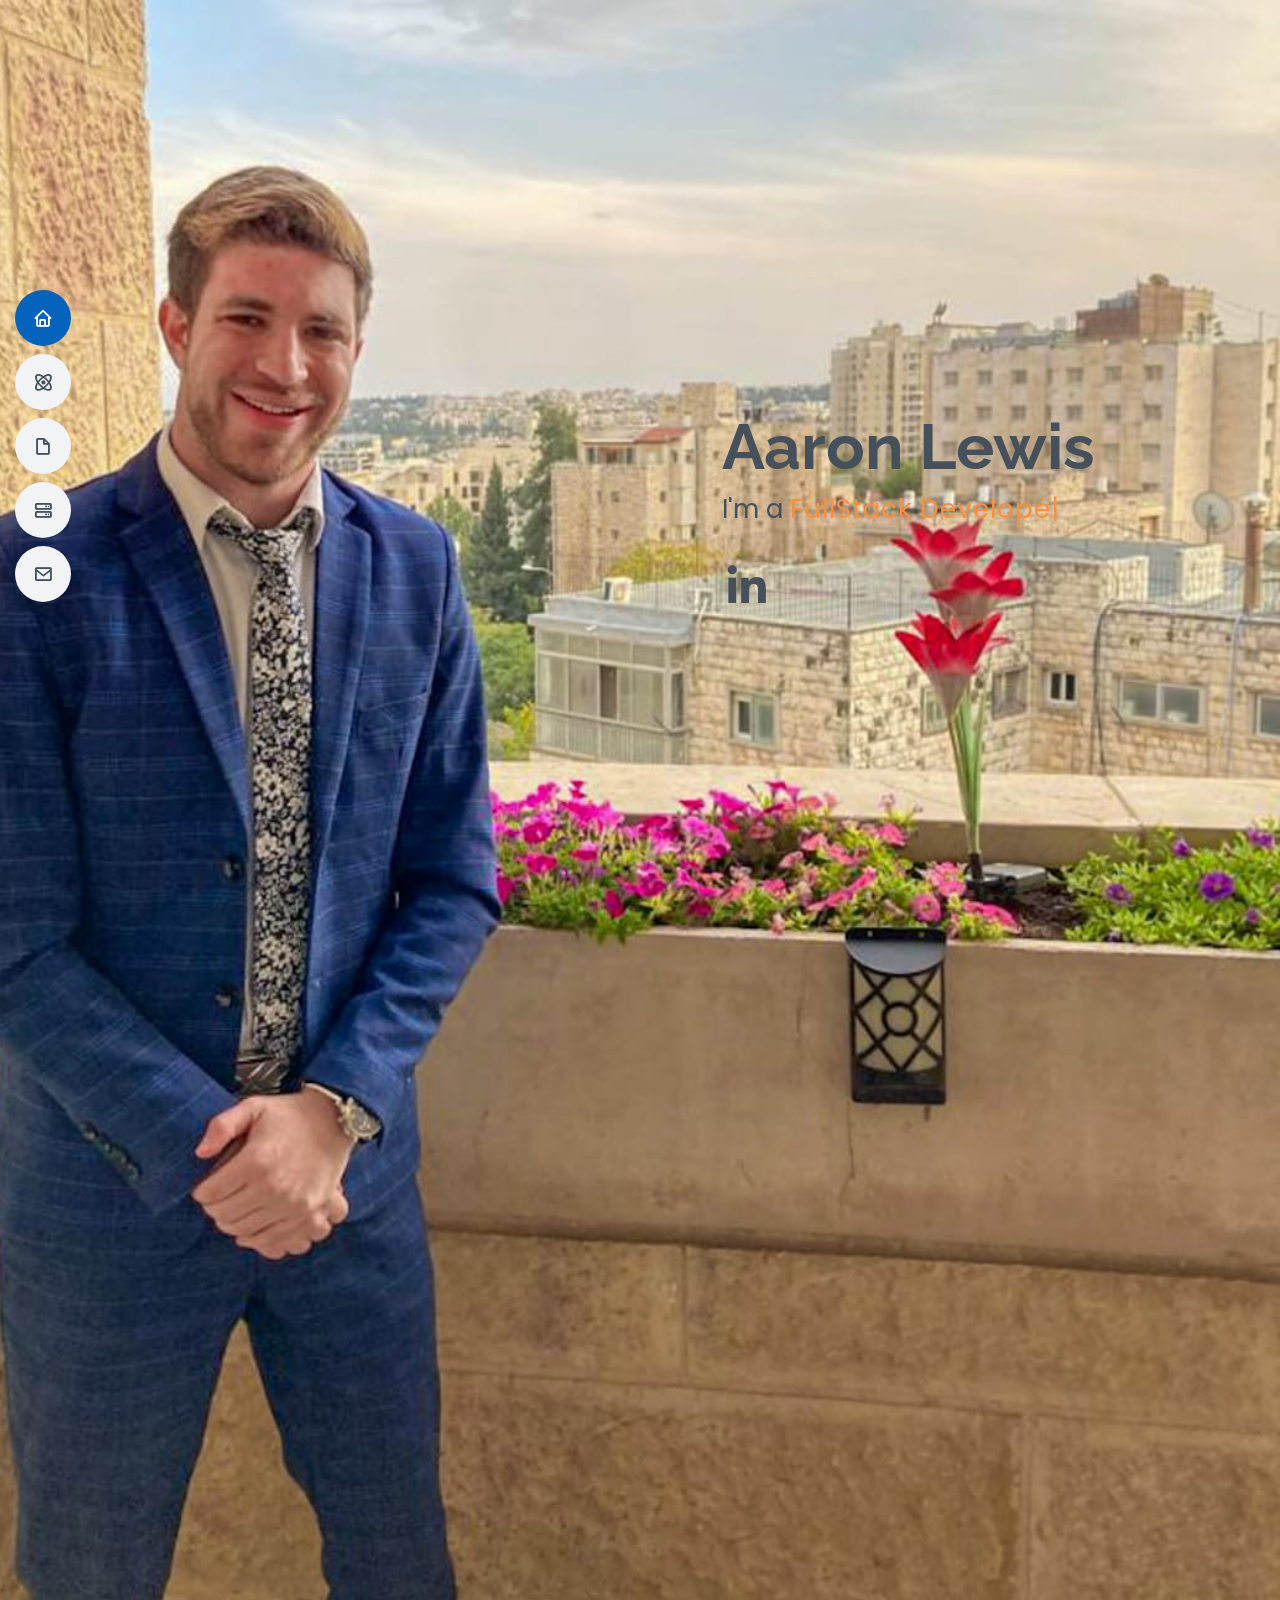
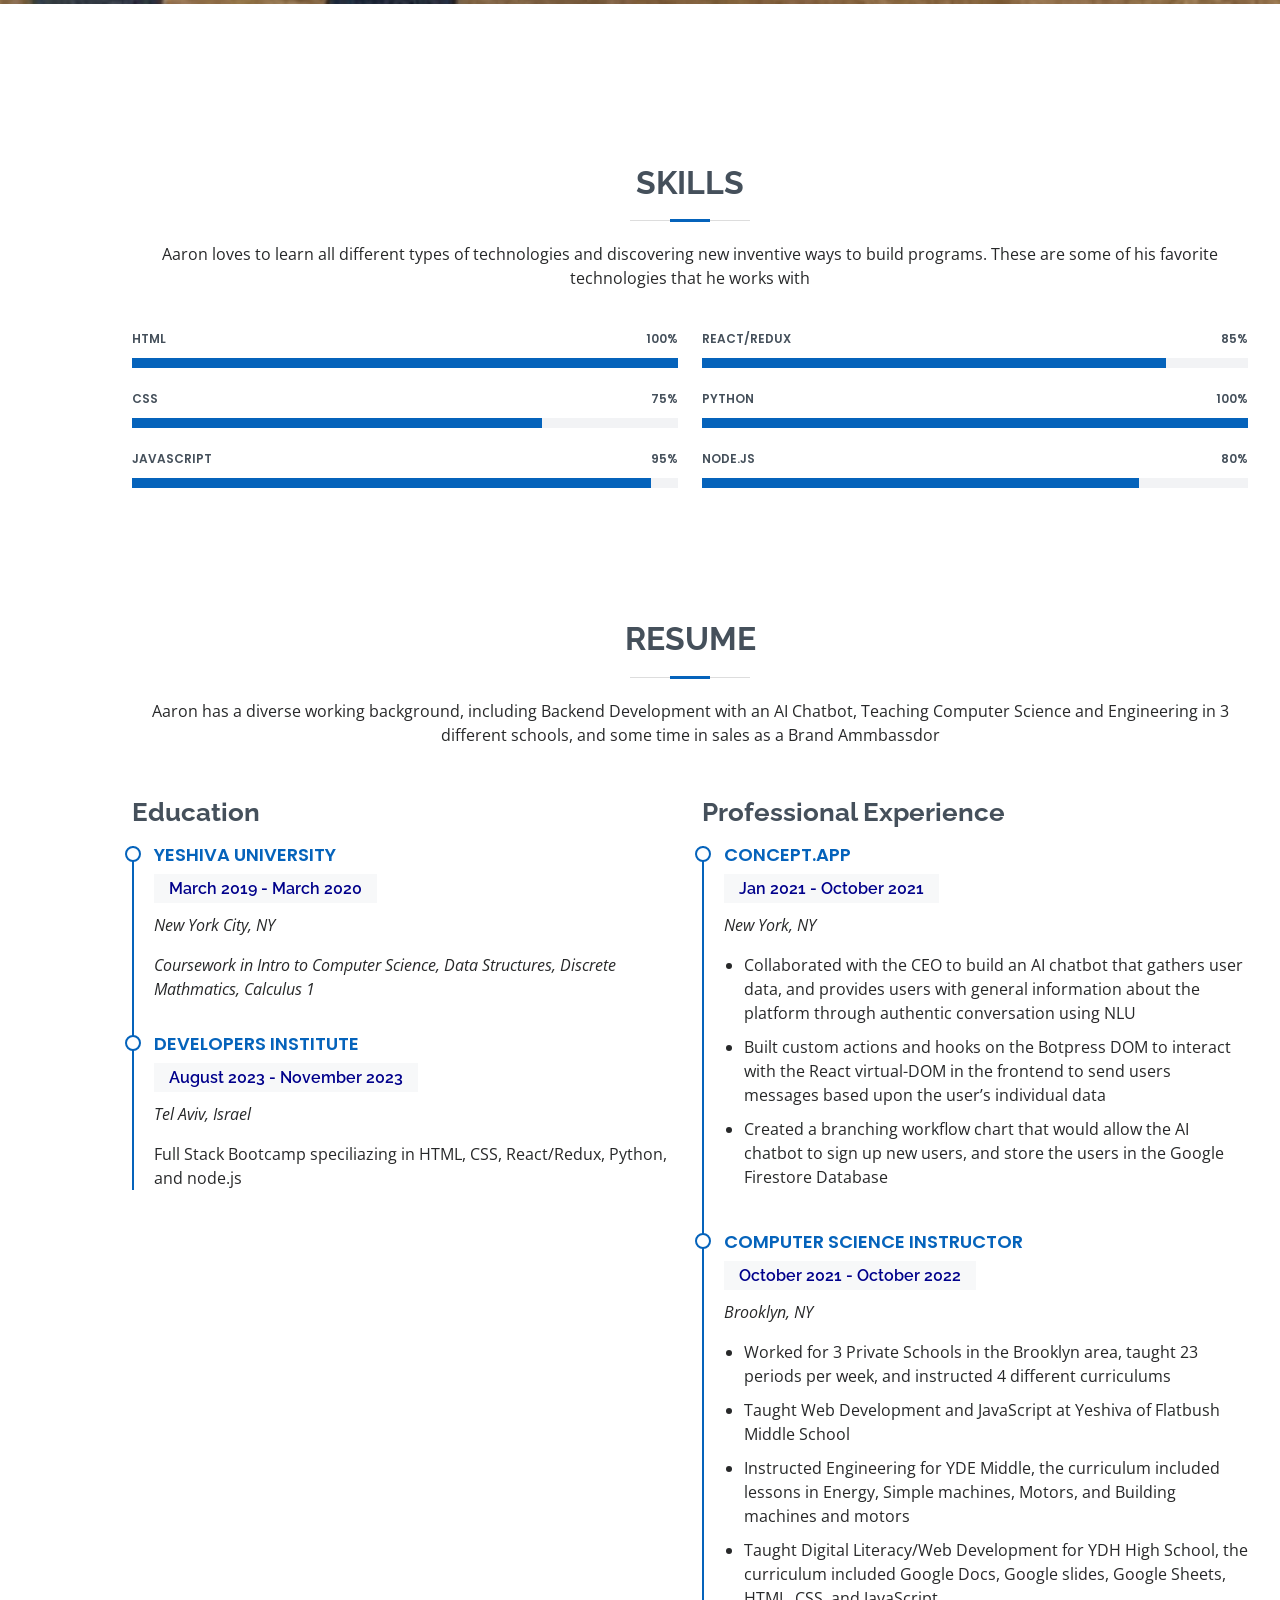
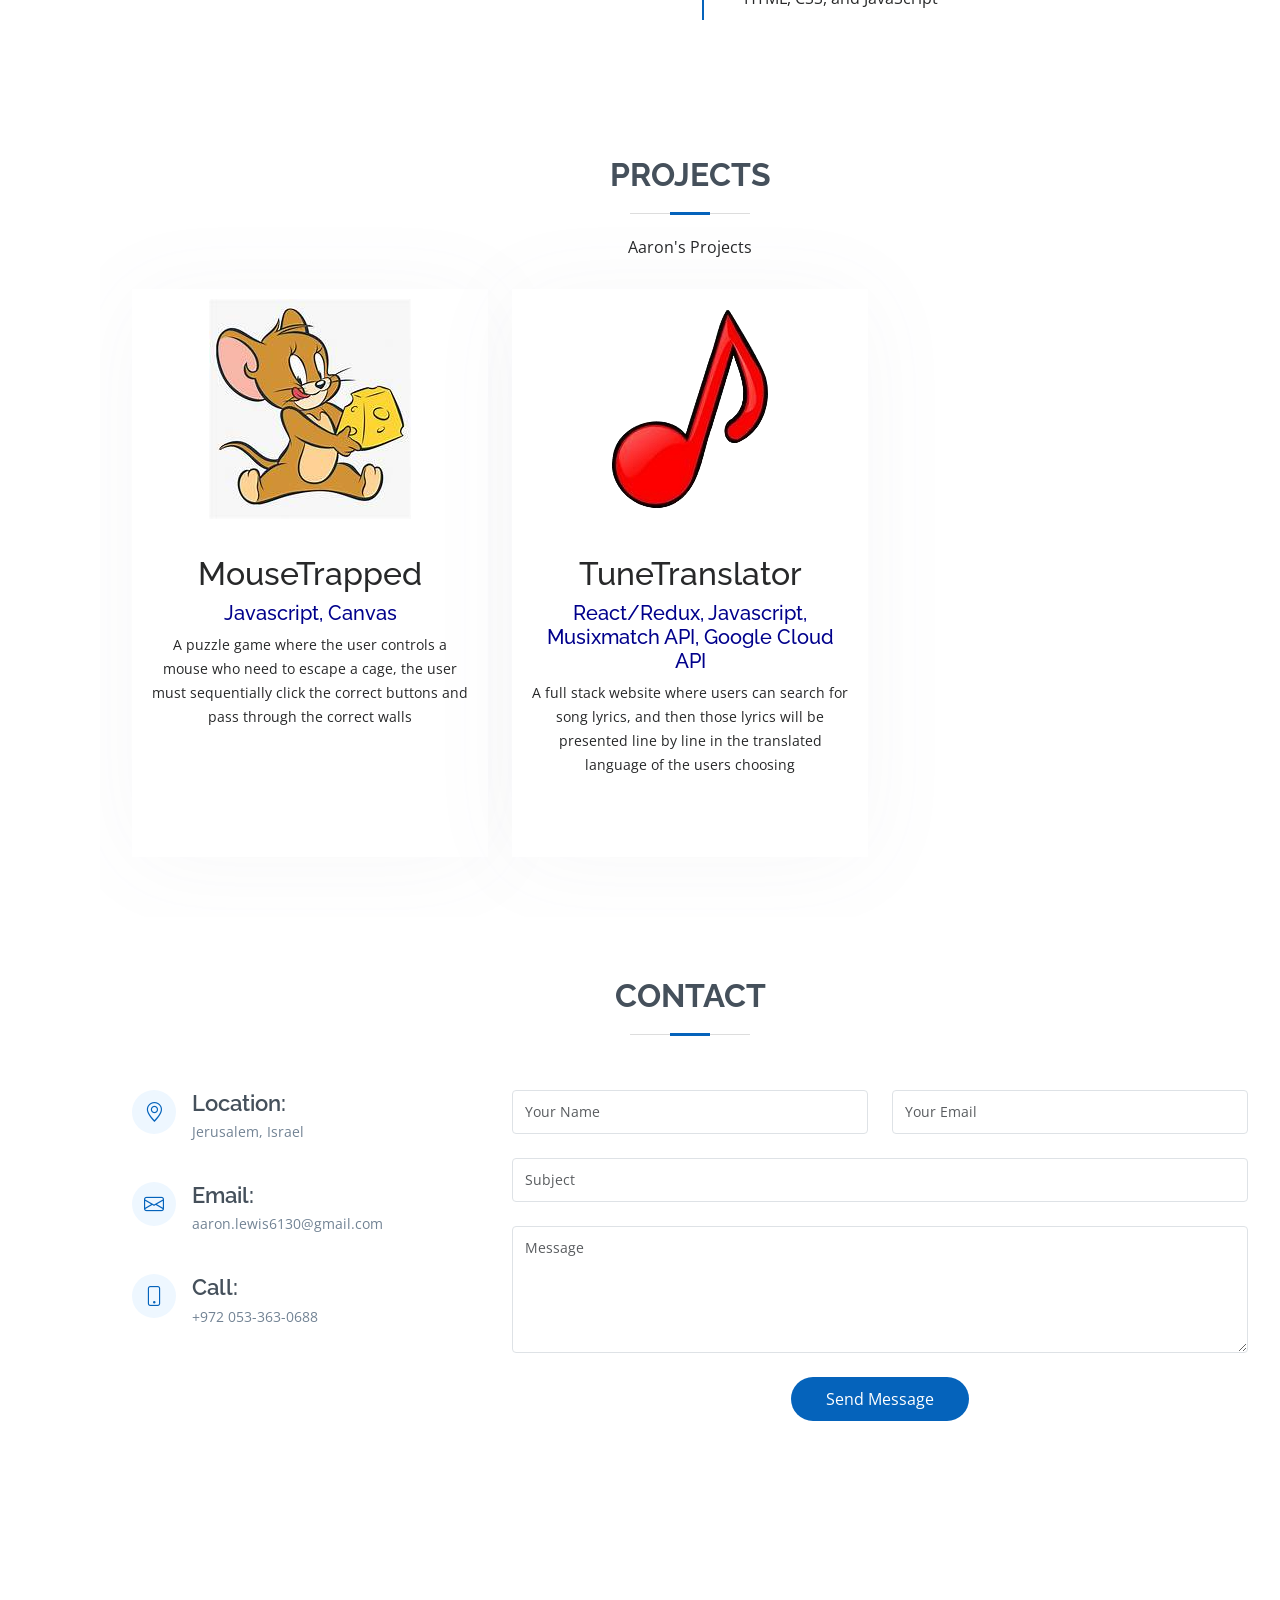
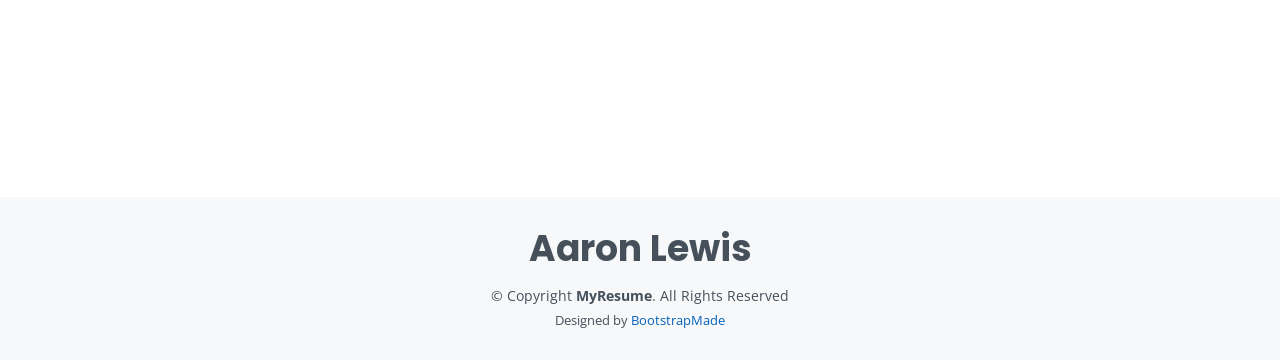
<file: index.html>
`<!DOCTYPE html>
<html lang="en">
  <head>
    <meta charset="utf-8" />
    <meta content="width=device-width, initial-scale=1.0" name="viewport" />

    <title>MyResume Bootstrap Template - Index</title>
    <meta content="" name="description" />
    <meta content="" name="keywords" />

    <!-- Favicons -->
    <link href="assets/img/favicon.png" rel="icon" />
    <link href="assets/img/apple-touch-icon.png" rel="apple-touch-icon" />

    <!-- Google Fonts -->
    <link
      href="https://fonts.googleapis.com/css?family=Open+Sans:300,300i,400,400i,600,600i,700,700i|Raleway:300,300i,400,400i,500,500i,600,600i,700,700i|Poppins:300,300i,400,400i,500,500i,600,600i,700,700i"
      rel="stylesheet"
    />

    <!-- Vendor CSS Files -->
    <link href="assets/vendor/aos/aos.css" rel="stylesheet" />
    <link
      href="assets/vendor/bootstrap/css/bootstrap.min.css"
      rel="stylesheet"
    />
    <link
      href="assets/vendor/bootstrap-icons/bootstrap-icons.css"
      rel="stylesheet"
    />
    <link href="assets/vendor/boxicons/css/boxicons.min.css" rel="stylesheet" />
    <link
      href="assets/vendor/glightbox/css/glightbox.min.css"
      rel="stylesheet"
    />
    <link href="assets/vendor/swiper/swiper-bundle.min.css" rel="stylesheet" />

    <!-- Template Main CSS File -->
    <link href="assets/css/style.css" rel="stylesheet" />

    <!-- =======================================================
  * Template Name: MyResume
  * Updated: Jul 27 2023 with Bootstrap v5.3.1
  * Template URL: https://bootstrapmade.com/free-html-bootstrap-template-my-resume/
  * Author: BootstrapMade.com
  * License: https://bootstrapmade.com/license/
  ======================================================== -->
  </head>

  <body>
    <!-- ======= Mobile nav toggle button ======= -->
    <!-- <button type="button" class="mobile-nav-toggle d-xl-none"><i class="bi bi-list mobile-nav-toggle"></i></button> -->
    <i class="bi bi-list mobile-nav-toggle d-lg-none"></i>
    <!-- ======= Header ======= -->
    <header id="header" class="d-flex flex-column justify-content-center">
      <nav id="navbar" class="navbar nav-menu">
        <ul>
          <li>
            <a href="#hero" class="nav-link scrollto"
              ><i class="bx bx-home"></i> <span>Home</span></a
            >
          </li>
          <li>
            <a href="#skills" class="nav-link scrollto"
              ><i class="bx bx-atom"></i> <span>Skills</span></a
            >
          </li>
          <li>
            <a href="#resume" class="nav-link scrollto"
              ><i class="bx bx-file-blank"></i> <span>Resume</span></a
            >
          </li>
          <li>
            <a href="#projects" class="nav-link scrollto active"
              ><i class="bx bx-server"></i> <span>Projects</span></a
            >
          </li>
          <li>
            <a href="#contact" class="nav-link scrollto"
              ><i class="bx bx-envelope"></i> <span>Contact</span></a
            >
          </li>
        </ul>
      </nav>
      <!-- .nav-menu -->
    </header>
    <!-- End Header -->

    <!-- ======= Hero Section ======= -->
    <section id="hero" class="d-flex flex-column justify-content-center">
      <div
        class="container"
        id="welcome"
        data-aos="zoom-out"
        data-aos-delay="100"
      >
        <h1>Aaron Lewis</h1>
        <p>
          I'm a
          <span
            class="typed"
            data-typed-items="FullStack Developer,Python Developer,JavaScript Developer"
          ></span>
        </p>
        <div class="social-links">
          <a href="https://www.linkedin.com/in/aaron-lewis-9867821b8/" target="_blank" class="linkedin"><i class="bx bxl-linkedin"></i></a>
        </div>
      </div>
    </section>
    <!-- End Hero -->

    <main id="main">
      <!-- ======= About Section ======= -->

      <!-- End About Section -->

      <!-- ======= Facts Section ======= -->
      <!-- End Facts Section -->

      <!-- ======= Skills Section ======= -->
      <section id="" class="skills section-bg">
        <div class="container" data-aos="fade-up">
          <div class="section-title">
            <span id="skills"></span>
            <h2>Skills</h2>
            <p>
              Aaron loves to learn all different types of technologies and
              discovering new inventive ways to build programs. These are some of his
              favorite technologies that he works with
            </p>
          </div>

          <div class="row skills-content">
            <div class="col-lg-6">
              <div class="progress">
                <span class="skill">HTML <i class="val">100%</i></span>
                <div class="progress-bar-wrap">
                  <div
                    class="progress-bar"
                    role="progressbar"
                    aria-valuenow="100"
                    aria-valuemin="0"
                    aria-valuemax="100"
                  ></div>
                </div>
              </div>

              <div class="progress">
                <span class="skill">CSS <i class="val">75%</i></span>
                <div class="progress-bar-wrap">
                  <div
                    class="progress-bar"
                    role="progressbar"
                    aria-valuenow="75"
                    aria-valuemin="0"
                    aria-valuemax="100"
                  ></div>
                </div>
              </div>

              <div class="progress">
                <span class="skill">JavaScript <i class="val">95%</i></span>
                <div class="progress-bar-wrap">
                  <div
                    class="progress-bar"
                    role="progressbar"
                    aria-valuenow="95"
                    aria-valuemin="0"
                    aria-valuemax="100"
                  ></div>
                </div>
              </div>
            </div>

            <div class="col-lg-6">
              <div class="progress">
                <span class="skill">React/Redux <i class="val">85%</i></span>
                <div class="progress-bar-wrap">
                  <div
                    class="progress-bar"
                    role="progressbar"
                    aria-valuenow="85"
                    aria-valuemin="0"
                    aria-valuemax="100"
                  ></div>
                </div>
              </div>

              <div class="progress">
                <span class="skill">Python<i class="val">100%</i></span>
                <div class="progress-bar-wrap">
                  <div
                    class="progress-bar"
                    role="progressbar"
                    aria-valuenow="100"
                    aria-valuemin="0"
                    aria-valuemax="100"
                  ></div>
                </div>
              </div>

              <div class="progress">
                <span class="skill">Node.js<i class="val">80%</i></span>
                <div class="progress-bar-wrap">
                  <div
                    class="progress-bar"
                    role="progressbar"
                    aria-valuenow="80"
                    aria-valuemin="0"
                    aria-valuemax="100"
                  ></div>
                </div>
              </div>
            </div>
          </div>
        </div>
      </section>
      <!-- End Skills Section -->

      <!-- ======= Resume Section ======= -->
      <section id="resume" class="resume">
        <div class="container" data-aos="fade-up">
          <div class="section-title">
            <h2>Resume</h2>
            <p>
              Aaron has a diverse working background, including Backend
              Development with an AI Chatbot, Teaching Computer Science and Engineering in 3 different schools, and
              some time in sales as a Brand Ammbassdor 
            </p>
          </div>

          <div class="row">
            <div class="col-lg-6">
              <h3 class="resume-title">Education</h3>
              <div class="resume-item">
                <h4>Yeshiva University</h4>
                <h5>March 2019 - March 2020</h5>
                <p><em>New York City, NY</em></p>
                <p>
                  <em
                    >Coursework in Intro to Computer Science, Data Structures,
                    Discrete Mathmatics, Calculus 1</em
                  >
                </p>
              </div>
              <div class="resume-item">
                <h4>Developers Institute</h4>
                <h5>August 2023 - November 2023</h5>
                <p><em>Tel Aviv, Israel</em></p>
                <p>
                  Full Stack Bootcamp speciliazing in HTML, CSS, React/Redux, Python,
                  and node.js
                </p>
              </div>
            </div>
            <div class="col-lg-6">
              <h3 class="resume-title">Professional Experience</h3>
              <div class="resume-item">
                <h4>Concept.app</h4>
                <h5>Jan 2021 - October 2021</h5>
                <p><em>New York, NY </em></p>
                <ul>
                  <li>
                    Collaborated with the CEO to build an AI chatbot that gathers user data, and provides users with general information about the platform through authentic conversation using NLU
                  </li>
                  <li>
                    Built custom actions and hooks on the Botpress DOM to interact with the React virtual-DOM in the frontend to send users messages based upon the user’s individual data
                  </li>
                  <li>
                    Created a branching workflow chart that would allow the AI chatbot to sign up new users, and store the users in the Google Firestore Database
                  </li>
                </ul>
              </div>
              <div class="resume-item">
                <h4>Computer Science Instructor</h4>
                <h5>October 2021 -  October 2022</h5>
                <p><em>Brooklyn, NY</em></p>
                <ul>
                  <li>
                    Worked for 3 Private Schools in the Brooklyn area, taught 23 periods per week, and instructed 4 different curriculums
                  </li>
                  <li>
                    Taught Web Development and JavaScript at Yeshiva of Flatbush Middle School
                  </li>
                  <li>
                    Instructed Engineering for YDE Middle, the curriculum included lessons in Energy, Simple machines, Motors, and Building machines and motors
                  </li>
                  <li>
                    Taught Digital Literacy/Web Development for YDH High School, the curriculum included Google Docs, Google slides, Google Sheets, HTML, CSS, and JavaScript
                  </li>
                </ul>
              </div>
            </div>
          </div>
        </div>
      </section>
      <!-- End Resume Section -->

     
      <!-- ======= Project Section ======= -->
      <span id="projectScroll"></span>
      <section id="projects" class="project">
        
        <div id="pro" class="container" data-aos="fade-up">
          <div class="section-title">
            <h2>Projects</h2>
            <p>
              Aaron's Projects
          </div>

          <div class="row">
            <div
              class="col-lg-4 col-md-6 d-flex align-items-stretch"
              data-aos="zoom-in"
              data-aos-delay="100"
            >
              <div class="icon-box iconbox-blue">
                <div class="icon">
                  <svg
                    width="100"
                    height="100"
                    viewBox="0 0 600 600"
                    xmlns="http://www.w3.org/2000/svg"
                  >
                    <path
                      stroke="none"
                      stroke-width="0"
                      fill="#f5f5f5"
                      d="M300,521.0016835830174C376.1290562159157,517.8887921683347,466.0731472004068,529.7835943286574,510.70327084640275,468.03025145048787C554.3714126377745,407.6079735673963,508.03601936045806,328.9844924480964,491.2728898941984,256.3432110539036C474.5976632858925,184.082847569629,479.9380746630129,96.60480741107993,416.23090153303,58.64404602377083C348.86323505073057,18.502131276798302,261.93793281208167,40.57373210992963,193.5410806939664,78.93577620505333C130.42746243093433,114.334589627462,98.30271207620316,179.96522072025542,76.75703585869454,249.04625023123273C51.97151888228291,328.5150500222984,13.704378332031375,421.85034740162234,66.52175969318436,486.19268352777647C119.04800174914682,550.1803526380478,217.28368757567262,524.383925680826,300,521.0016835830174"
                    ></path>
                  </svg>
          
                  <a href="https://alewy00.github.io/Mouse-trapped/" target="_blank">
                    <i class=""><img src="assets/img/jerry.jpeg" alt="" /></i>
                  </a>
                  
                </div>
                <br>
                <br>
                <br>
                <br>
                <h2>MouseTrapped</h2>
                <h5>Javascript, Canvas</h5>
                <p>A puzzle game where the user controls a mouse who need to escape a cage, the user must sequentially click the correct buttons and pass through the correct walls     </p>

              </div>
            </div>

            <div
              class="col-lg-4 col-md-6 d-flex align-items-stretch mt-4 mt-md-0"
              data-aos="zoom-in"
              data-aos-delay="200"
            >
              <div class="icon-box iconbox-orange">
                <div class="icon">
                  <!-- <svg
                    width="100"
                    height="100"
                    viewBox="0 0 600 600"
                    xmlns="http://www.w3.org/2000/svg"
                  > -->
                    <path
                      stroke="none"
                      stroke-width="0"
                      fill="#f5f5f5"
                      d="M300,582.0697525312426C382.5290701553225,586.8405444964366,449.9789794690241,525.3245884688669,502.5850820975895,461.55621195738473C556.606425686781,396.0723002908107,615.8543463187945,314.28637112970534,586.6730223649479,234.56875336149918C558.9533121215079,158.8439757836574,454.9685369536778,164.00468322053177,381.49747125262974,130.76875717737553C312.15926192815925,99.40240125094834,248.97055460311594,18.661163978235184,179.8680185752513,50.54337015887873C110.5421016452524,82.52863877960104,119.82277516462835,180.83849132639028,109.12597500060166,256.43424936330496C100.08760227029461,320.3096726198365,92.17705696193138,384.0621239912766,124.79988738764834,439.7174275375508C164.83382741302287,508.01625554203684,220.96474134820875,577.5009287672846,300,582.0697525312426"
                    ></path>
                  </svg>
                  <a href="https://tunetranslator.onrender.com" target="_blank">
                    <i class=""><img src="assets/img/tune.png" alt="" /></i>
                  </a>
                </div>
                <br>
                <br>
                <br>
                <br>
                <h2>TuneTranslator</h2>
                <h5>React/Redux, Javascript, Musixmatch API, Google Cloud API	</h5>
                <p>A full stack website where users can search for song lyrics, and then those lyrics will be presented line by line in the translated language of the users choosing</p>
              </div>
            </div>

            <div
              class="col-lg-4 col-md-6 d-flex align-items-stretch mt-4 mt-lg-0"
              data-aos="zoom-in"
              data-aos-delay="300"
            >
             

           
      </section>
      <!-- End Services Section -->

      <!-- ======= Testimonials Section ======= -->
      <!-- End Testimonials Section -->

      <!-- ======= Contact Section ======= -->
      <div id="contactS">
      <section id="contact" class="contact">
        <div class="container" data-aos="fade-up">
          <div class="section-title">
            <h2>Contact</h2>
          </div>

          <div class="row mt-1">
            <div class="col-lg-4">
              <div class="info">
                <div class="address">
                  <i class="bi bi-geo-alt"></i>
                  <h4>Location:</h4>
                  <p>Jerusalem, Israel</p>
                </div>

                <div class="email">
                  <i class="bi bi-envelope"></i>
                  <h4>Email:</h4>
                  <p>aaron.lewis6130@gmail.com</p>
                </div>

                <div class="phone">
                  <i class="bi bi-phone"></i>
                  <h4>Call:</h4>
                  <p>+972 053-363-0688</p>
                </div>
              </div>
            </div>

            <div class="col-lg-8 mt-5 mt-lg-0">
              <form
                action="forms/contact.php"
                method="post"
                role="form"
                class="php-email-form"
              >
                <div class="row">
                  <div class="col-md-6 form-group">
                    <input
                      type="text"
                      name="name"
                      class="form-control"
                      id="name"
                      placeholder="Your Name"
                      required
                    />
                  </div>
                  <div class="col-md-6 form-group mt-3 mt-md-0">
                    <input
                      type="email"
                      class="form-control"
                      name="email"
                      id="email"
                      placeholder="Your Email"
                      required
                    />
                  </div>
                </div>
                <div class="form-group mt-3">
                  <input
                    type="text"
                    class="form-control"
                    name="subject"
                    id="subject"
                    placeholder="Subject"
                    required
                  />
                </div>
                <div class="form-group mt-3">
                  <textarea
                    class="form-control"
                    name="message"
                    rows="5"
                    placeholder="Message"
                    required
                  ></textarea>
                </div>
                <div class="my-3">
                  <div class="loading">Loading</div>
                  <div class="error-message"></div>
                  <div class="sent-message">
                    Your message has been sent. Thank you!
                  </div>
                </div>
                <div class="text-center">
                  <button type="submit">Send Message</button>
                </div>
              </form>
            </div>
          </div>
        </div>
      </section>
    </div>
      <!-- End Contact Section -->
    </main>
    <!-- End #main -->

    <!-- ======= Footer ======= -->
    <footer id="footer">
      <div class="container">
        <h3>Aaron Lewis</h3>
        <div class="copyright">
          &copy; Copyright <strong><span>MyResume</span></strong
          >. All Rights Reserved
        </div>
        <div class="credits">
          <!-- All the links in the footer should remain intact. -->
          <!-- You can delete the links only if you purchased the pro version. -->
          <!-- Licensing information: [license-url] -->
          <!-- Purchase the pro version with working PHP/AJAX contact form: https://bootstrapmade.com/free-html-bootstrap-template-my-resume/ -->
          Designed by <a href="https://bootstrapmade.com/">BootstrapMade</a>
        </div>
      </div>
    </footer>
    <!-- End Footer -->

    <div id="preloader"></div>
    <a
      href="#"
      class="back-to-top d-flex align-items-center justify-content-center"
      ><i class="bi bi-arrow-up-short"></i
    ></a>

    <!-- Vendor JS Files -->
    <script src="assets/vendor/purecounter/purecounter_vanilla.js"></script>
    <script src="assets/vendor/aos/aos.js"></script>
    <script src="assets/vendor/bootstrap/js/bootstrap.bundle.min.js"></script>
    <script src="assets/vendor/glightbox/js/glightbox.min.js"></script>
    <script src="assets/vendor/isotope-layout/isotope.pkgd.min.js"></script>
    <script src="assets/vendor/swiper/swiper-bundle.min.js"></script>
    <script src="assets/vendor/typed.js/typed.umd.js"></script>
    <script src="assets/vendor/waypoints/noframework.waypoints.js"></script>
    <script src="assets/vendor/php-email-form/validate.js"></script>

    <!-- Template Main JS File -->
    <script src="assets/js/main.js"></script>
  </body>
</html>
</file>
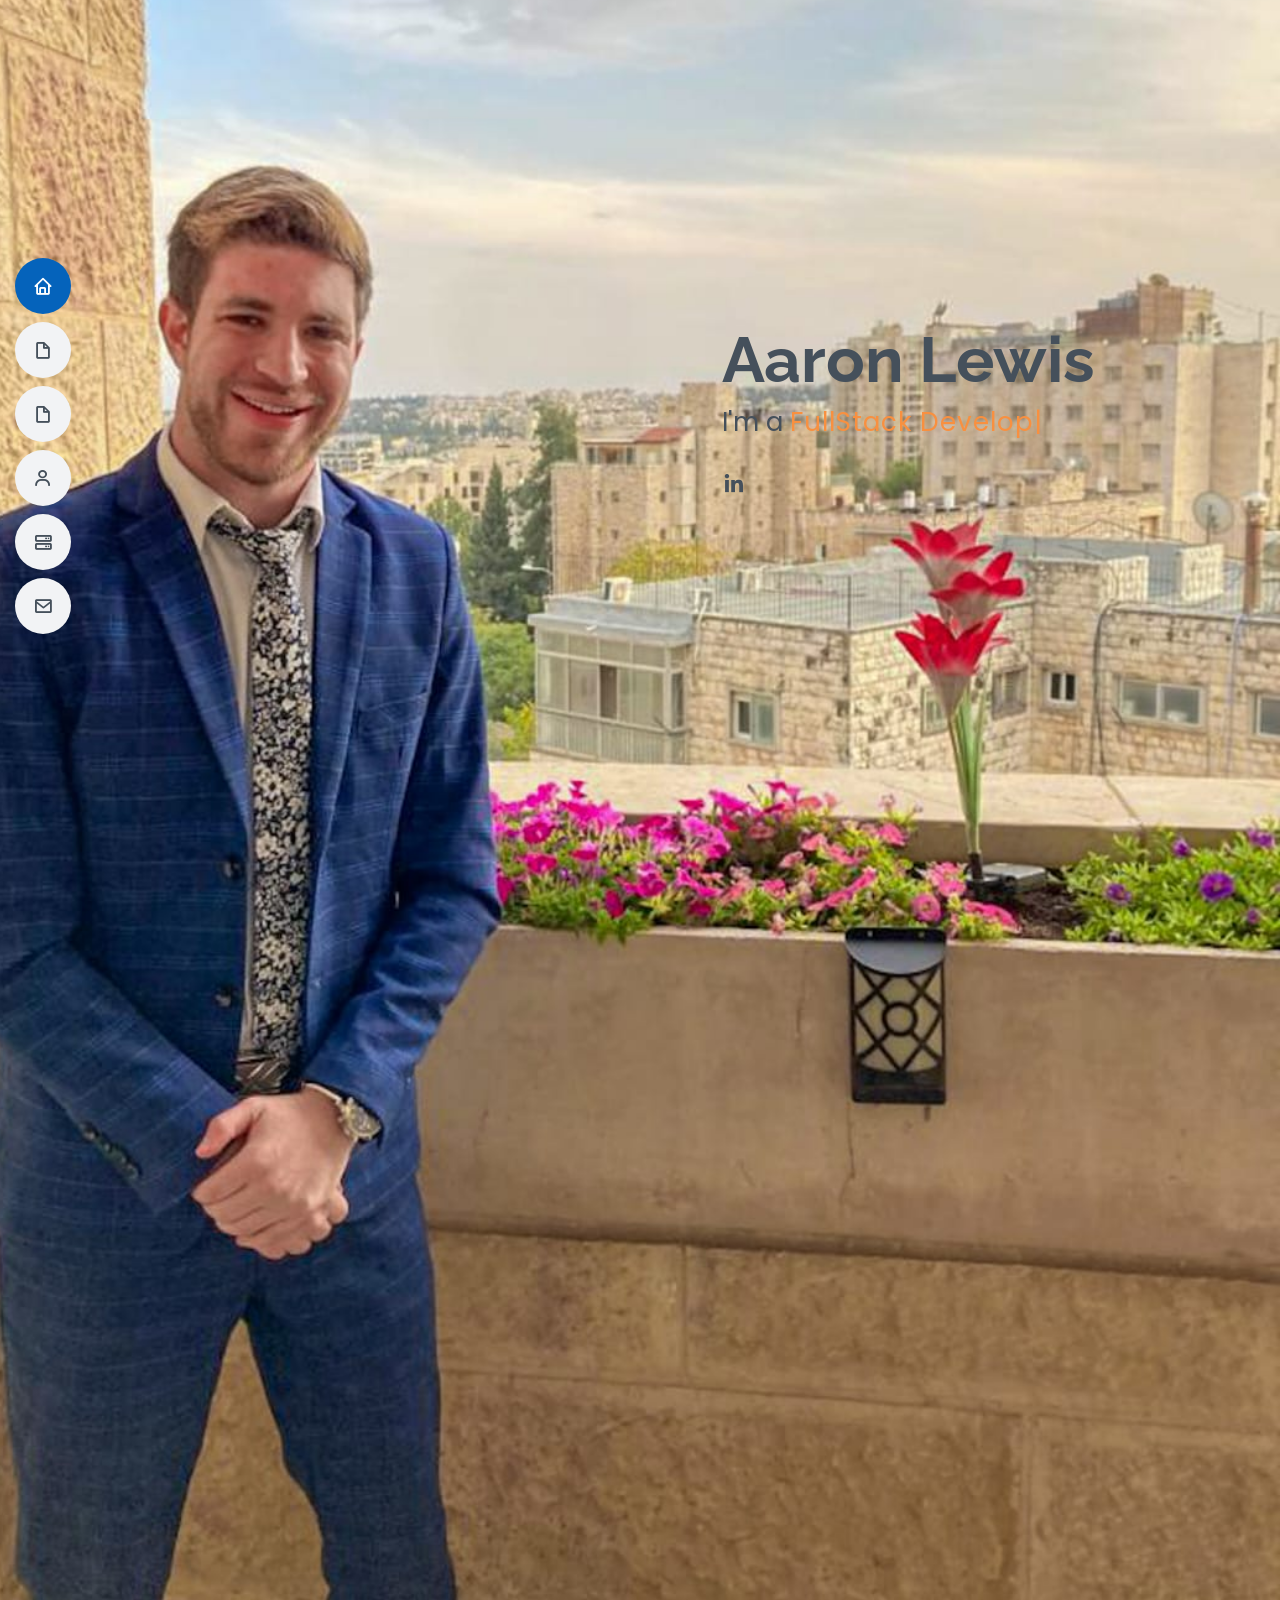
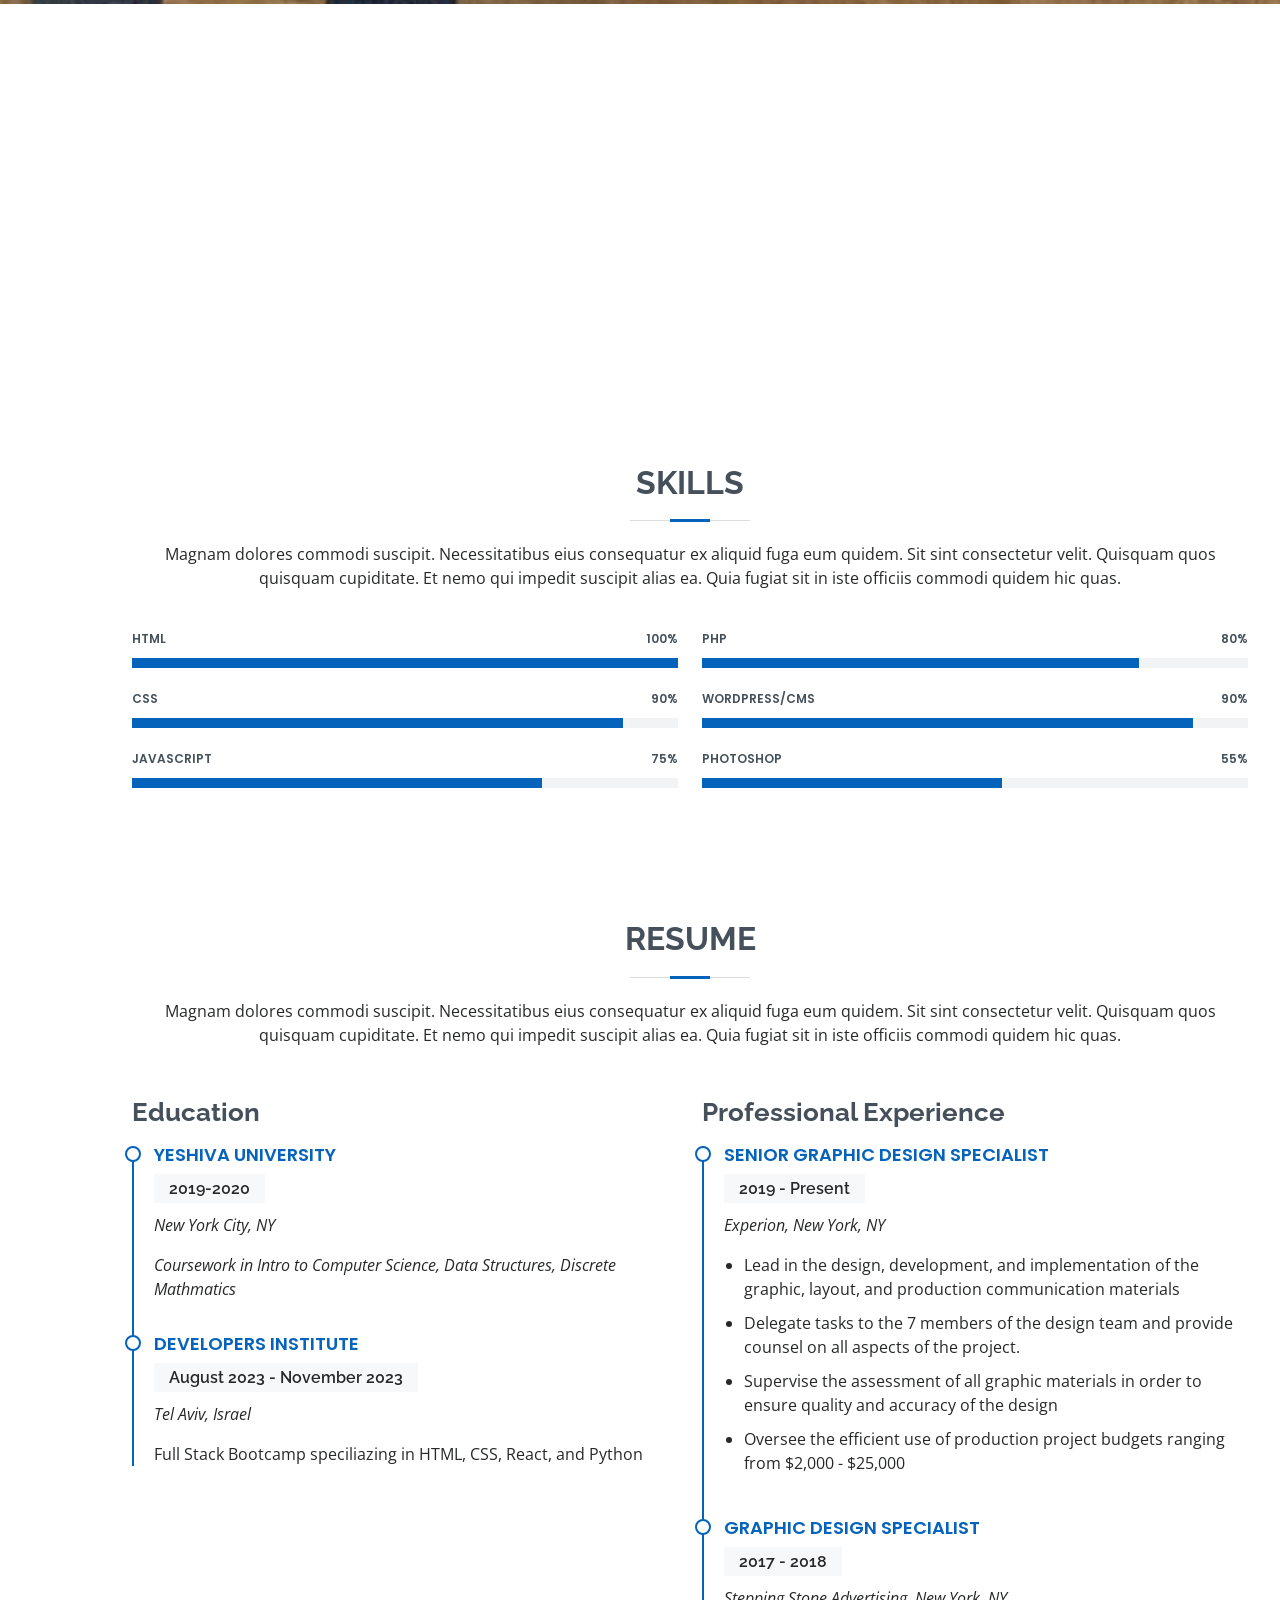
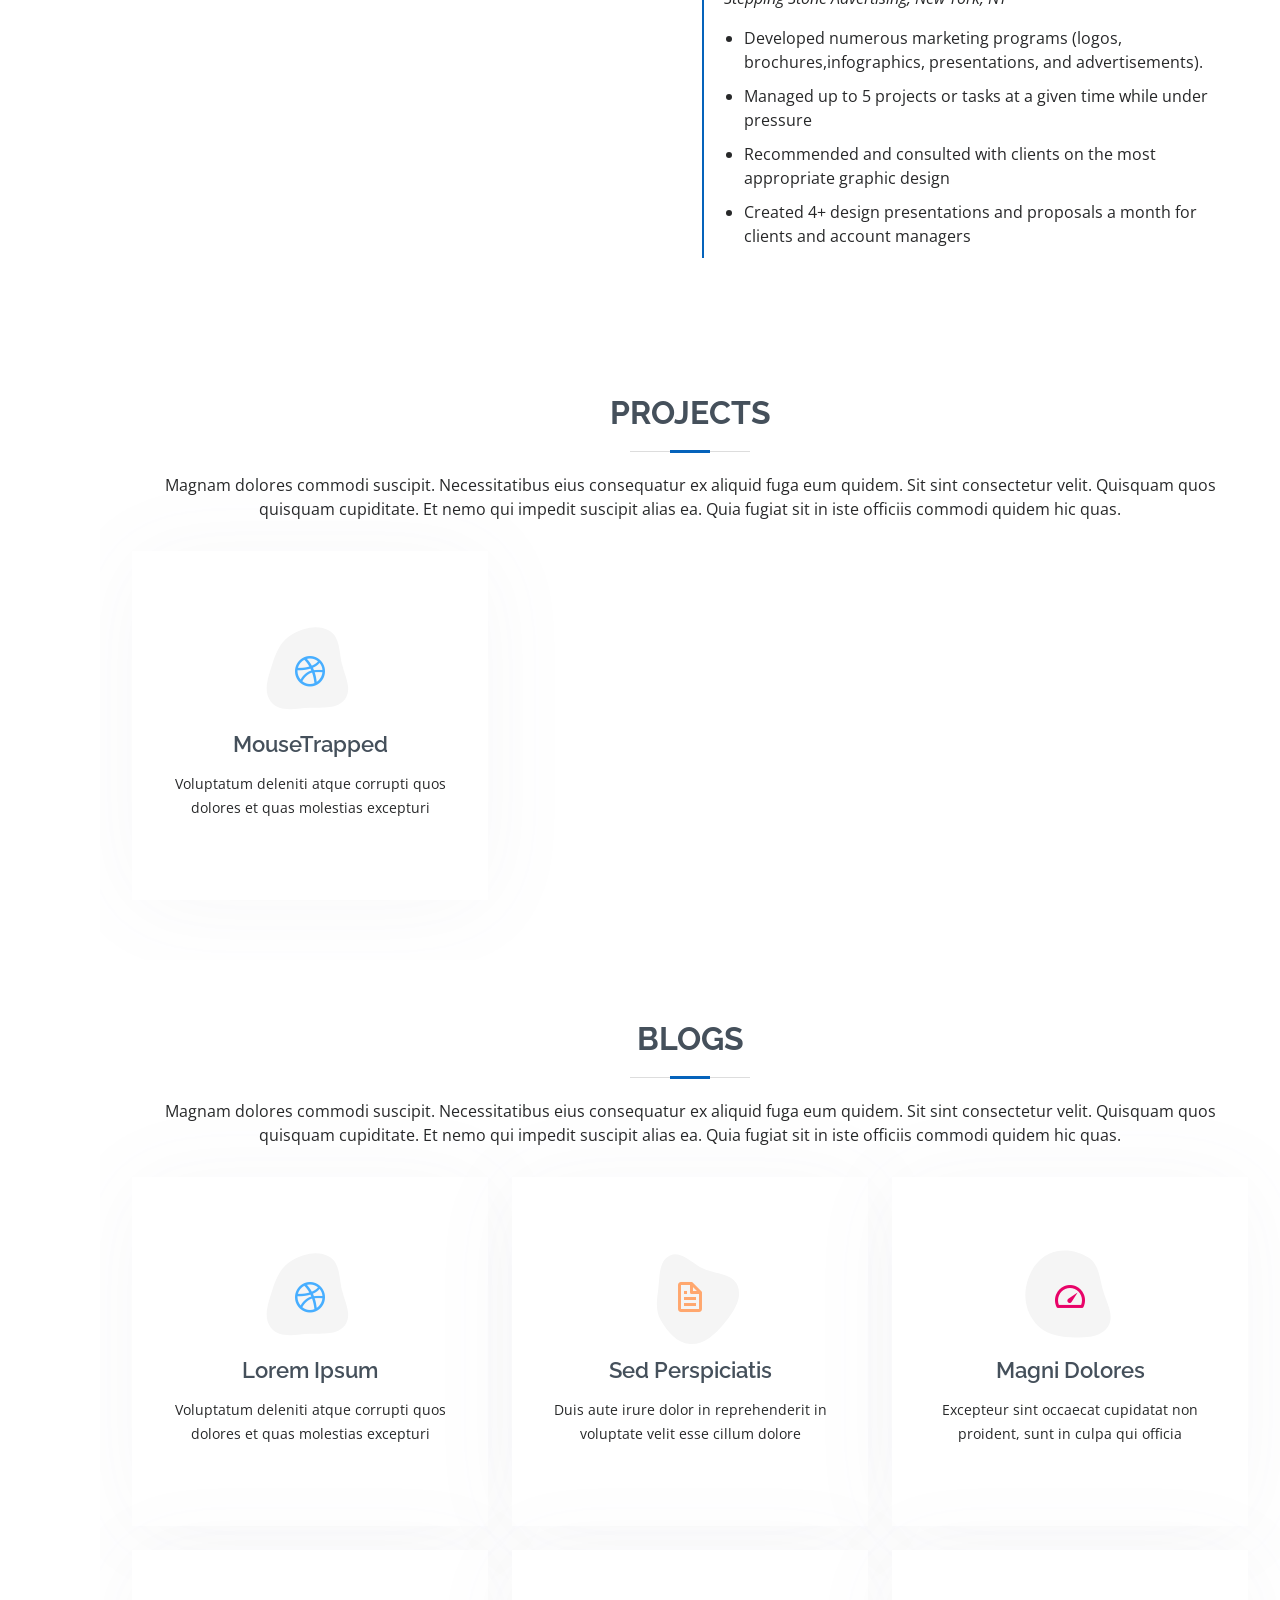
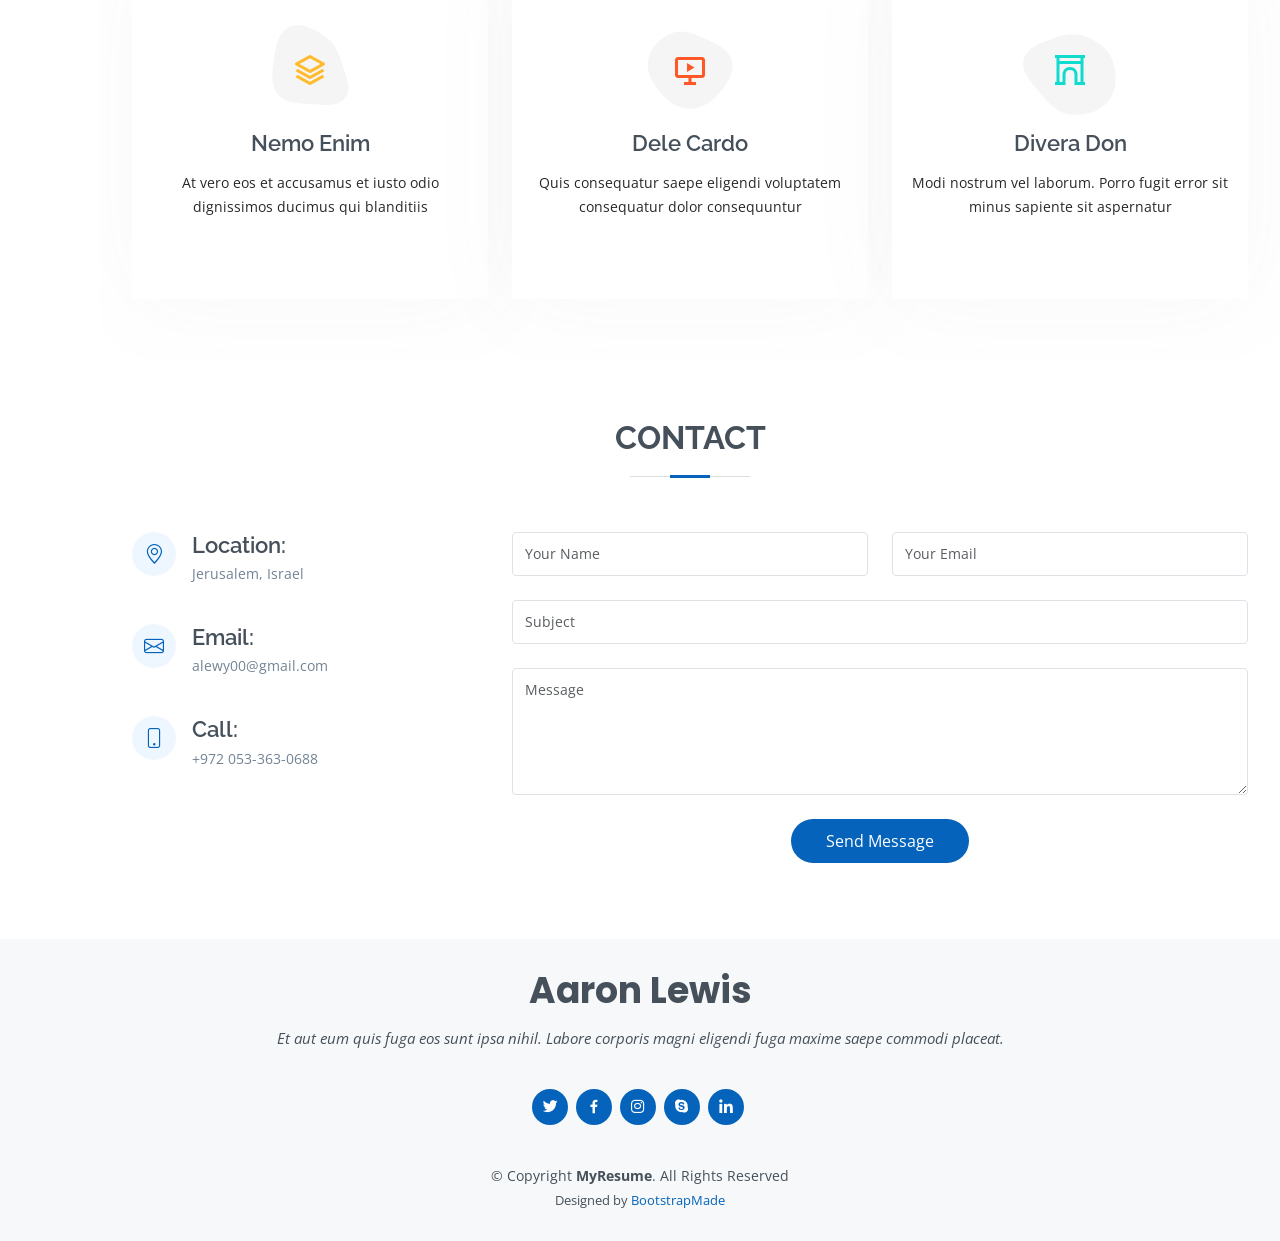
<file: MyResume/index.html>
`<!DOCTYPE html>
<html lang="en">
  <head>
    <meta charset="utf-8" />
    <meta content="width=device-width, initial-scale=1.0" name="viewport" />

    <title>MyResume Bootstrap Template - Index</title>
    <meta content="" name="description" />
    <meta content="" name="keywords" />

    <!-- Favicons -->
    <link href="assets/img/favicon.png" rel="icon" />
    <link href="assets/img/apple-touch-icon.png" rel="apple-touch-icon" />

    <!-- Google Fonts -->
    <link
      href="https://fonts.googleapis.com/css?family=Open+Sans:300,300i,400,400i,600,600i,700,700i|Raleway:300,300i,400,400i,500,500i,600,600i,700,700i|Poppins:300,300i,400,400i,500,500i,600,600i,700,700i"
      rel="stylesheet"
    />

    <!-- Vendor CSS Files -->
    <link href="assets/vendor/aos/aos.css" rel="stylesheet" />
    <link
      href="assets/vendor/bootstrap/css/bootstrap.min.css"
      rel="stylesheet"
    />
    <link
      href="assets/vendor/bootstrap-icons/bootstrap-icons.css"
      rel="stylesheet"
    />
    <link href="assets/vendor/boxicons/css/boxicons.min.css" rel="stylesheet" />
    <link
      href="assets/vendor/glightbox/css/glightbox.min.css"
      rel="stylesheet"
    />
    <link href="assets/vendor/swiper/swiper-bundle.min.css" rel="stylesheet" />

    <!-- Template Main CSS File -->
    <link href="assets/css/style.css" rel="stylesheet" />

    <!-- =======================================================
  * Template Name: MyResume
  * Updated: Jul 27 2023 with Bootstrap v5.3.1
  * Template URL: https://bootstrapmade.com/free-html-bootstrap-template-my-resume/
  * Author: BootstrapMade.com
  * License: https://bootstrapmade.com/license/
  ======================================================== -->
  </head>

  <body>
    <!-- ======= Mobile nav toggle button ======= -->
    <!-- <button type="button" class="mobile-nav-toggle d-xl-none"><i class="bi bi-list mobile-nav-toggle"></i></button> -->
    <i class="bi bi-list mobile-nav-toggle d-lg-none"></i>
    <!-- ======= Header ======= -->
    <header id="header" class="d-flex flex-column justify-content-center">
      <nav id="navbar" class="navbar nav-menu">
        <ul>
          <li>
            <a href="#hero" class="nav-link scrollto active"
              ><i class="bx bx-home"></i> <span>Home</span></a
            >
          </li>
          <li>
            <a href="#skills" class="nav-link scrollto"
              ><i class="bx bx-file-blank"></i> <span>Skills</span></a
            >
          </li>
          <li>
            <a href="#resume" class="nav-link scrollto"
              ><i class="bx bx-file-blank"></i> <span>Resume</span></a
            >
          </li>
          <li>
            <a href="#project" class="nav-link scrollto"
              ><i class="bx bx-user"></i> <span>Projects</span></a
            >
          </li>
          <li>
            <a href="#blog" class="nav-link scrollto"
              ><i class="bx bx-server"></i> <span>Blog</span></a
            >
          </li>
          <li>
            <a href="#contact" class="nav-link scrollto"
              ><i class="bx bx-envelope"></i> <span>Contact</span></a
            >
          </li>
        </ul>
      </nav>
      <!-- .nav-menu -->
    </header>
    <!-- End Header -->

    <!-- ======= Hero Section ======= -->
    <section id="hero" class="d-flex flex-column justify-content-center">
      <div
        class="container"
        id="welcome"
        data-aos="zoom-out"
        data-aos-delay="100"
      >
        <h1>Aaron Lewis</h1>
        <p>
          I'm a
          <span
            class="typed"
            data-typed-items="FullStack Developer, Python Developer, Ruby on Rails Developer "
          ></span>
        </p>
        <div class="social-links">
          <a href="#" class="linkedin"><i class="bx bxl-linkedin"></i></a>
        </div>
      </div>
    </section>
    <!-- End Hero -->

    <main id="main">
      <!-- ======= About Section ======= -->

      <!-- End About Section -->

      <!-- ======= Facts Section ======= -->
      <!-- End Facts Section -->

      <!-- ======= Skills Section ======= -->
      <section id="skills" class="skills section-bg">
        <div class="container" data-aos="fade-up">
          <div class="section-title">
            <h2>Skills</h2>
            <p>
              Magnam dolores commodi suscipit. Necessitatibus eius consequatur
              ex aliquid fuga eum quidem. Sit sint consectetur velit. Quisquam
              quos quisquam cupiditate. Et nemo qui impedit suscipit alias ea.
              Quia fugiat sit in iste officiis commodi quidem hic quas.
            </p>
          </div>

          <div class="row skills-content">
            <div class="col-lg-6">
              <div class="progress">
                <span class="skill">HTML <i class="val">100%</i></span>
                <div class="progress-bar-wrap">
                  <div
                    class="progress-bar"
                    role="progressbar"
                    aria-valuenow="100"
                    aria-valuemin="0"
                    aria-valuemax="100"
                  ></div>
                </div>
              </div>

              <div class="progress">
                <span class="skill">CSS <i class="val">90%</i></span>
                <div class="progress-bar-wrap">
                  <div
                    class="progress-bar"
                    role="progressbar"
                    aria-valuenow="90"
                    aria-valuemin="0"
                    aria-valuemax="100"
                  ></div>
                </div>
              </div>

              <div class="progress">
                <span class="skill">JavaScript <i class="val">75%</i></span>
                <div class="progress-bar-wrap">
                  <div
                    class="progress-bar"
                    role="progressbar"
                    aria-valuenow="75"
                    aria-valuemin="0"
                    aria-valuemax="100"
                  ></div>
                </div>
              </div>
            </div>

            <div class="col-lg-6">
              <div class="progress">
                <span class="skill">PHP <i class="val">80%</i></span>
                <div class="progress-bar-wrap">
                  <div
                    class="progress-bar"
                    role="progressbar"
                    aria-valuenow="80"
                    aria-valuemin="0"
                    aria-valuemax="100"
                  ></div>
                </div>
              </div>

              <div class="progress">
                <span class="skill">WordPress/CMS <i class="val">90%</i></span>
                <div class="progress-bar-wrap">
                  <div
                    class="progress-bar"
                    role="progressbar"
                    aria-valuenow="90"
                    aria-valuemin="0"
                    aria-valuemax="100"
                  ></div>
                </div>
              </div>

              <div class="progress">
                <span class="skill">Photoshop <i class="val">55%</i></span>
                <div class="progress-bar-wrap">
                  <div
                    class="progress-bar"
                    role="progressbar"
                    aria-valuenow="55"
                    aria-valuemin="0"
                    aria-valuemax="100"
                  ></div>
                </div>
              </div>
            </div>
          </div>
        </div>
      </section>
      <!-- End Skills Section -->

      <!-- ======= Resume Section ======= -->
      <section id="resume" class="resume">
        <div class="container" data-aos="fade-up">
          <div class="section-title">
            <h2>Resume</h2>
            <p>
              Magnam dolores commodi suscipit. Necessitatibus eius consequatur
              ex aliquid fuga eum quidem. Sit sint consectetur velit. Quisquam
              quos quisquam cupiditate. Et nemo qui impedit suscipit alias ea.
              Quia fugiat sit in iste officiis commodi quidem hic quas.
            </p>
          </div>

          <div class="row">
            <div class="col-lg-6">
              <h3 class="resume-title">Education</h3>
              <div class="resume-item">
                <h4>Yeshiva University</h4>
                <h5>2019-2020</h5>
                <p><em>New York City, NY</em></p>
                <p>
                  <em
                    >Coursework in Intro to Computer Science, Data Structures,
                    Discrete Mathmatics</em
                  >
                </p>
              </div>
              <div class="resume-item">
                <h4>Developers Institute</h4>
                <h5>August 2023 - November 2023</h5>
                <p><em>Tel Aviv, Israel</em></p>
                <p>
                  Full Stack Bootcamp speciliazing in HTML, CSS, React, and
                  Python
                </p>
              </div>
            </div>
            <div class="col-lg-6">
              <h3 class="resume-title">Professional Experience</h3>
              <div class="resume-item">
                <h4>Senior graphic design specialist</h4>
                <h5>2019 - Present</h5>
                <p><em>Experion, New York, NY </em></p>
                <ul>
                  <li>
                    Lead in the design, development, and implementation of the
                    graphic, layout, and production communication materials
                  </li>
                  <li>
                    Delegate tasks to the 7 members of the design team and
                    provide counsel on all aspects of the project.
                  </li>
                  <li>
                    Supervise the assessment of all graphic materials in order
                    to ensure quality and accuracy of the design
                  </li>
                  <li>
                    Oversee the efficient use of production project budgets
                    ranging from $2,000 - $25,000
                  </li>
                </ul>
              </div>
              <div class="resume-item">
                <h4>Graphic design specialist</h4>
                <h5>2017 - 2018</h5>
                <p><em>Stepping Stone Advertising, New York, NY</em></p>
                <ul>
                  <li>
                    Developed numerous marketing programs (logos,
                    brochures,infographics, presentations, and advertisements).
                  </li>
                  <li>
                    Managed up to 5 projects or tasks at a given time while
                    under pressure
                  </li>
                  <li>
                    Recommended and consulted with clients on the most
                    appropriate graphic design
                  </li>
                  <li>
                    Created 4+ design presentations and proposals a month for
                    clients and account managers
                  </li>
                </ul>
              </div>
            </div>
          </div>
        </div>
      </section>
      <!-- End Resume Section -->

      <!-- ======= Projects Section ======= -->
      <section id="project" class="project">
        <div class="container" data-aos="fade-up">
          <div class="section-title">
            <h2>Projects</h2>
            <p>
              Magnam dolores commodi suscipit. Necessitatibus eius consequatur
              ex aliquid fuga eum quidem. Sit sint consectetur velit. Quisquam
              quos quisquam cupiditate. Et nemo qui impedit suscipit alias ea.
              Quia fugiat sit in iste officiis commodi quidem hic quas.
            </p>
          </div>

          <div class="row">
            <div
              class="col-lg-4 col-md-6 d-flex align-items-stretch"
              data-aos="zoom-in"
              data-aos-delay="100"
            >
              <div class="icon-box iconbox-blue">
                <div class="icon">
                  <svg
                    width="100"
                    height="100"
                    viewBox="0 0 600 600"
                    xmlns="http://www.w3.org/2000/svg"
                  >
                    <path
                      stroke="none"
                      stroke-width="0"
                      fill="#f5f5f5"
                      d="M300,521.0016835830174C376.1290562159157,517.8887921683347,466.0731472004068,529.7835943286574,510.70327084640275,468.03025145048787C554.3714126377745,407.6079735673963,508.03601936045806,328.9844924480964,491.2728898941984,256.3432110539036C474.5976632858925,184.082847569629,479.9380746630129,96.60480741107993,416.23090153303,58.64404602377083C348.86323505073057,18.502131276798302,261.93793281208167,40.57373210992963,193.5410806939664,78.93577620505333C130.42746243093433,114.334589627462,98.30271207620316,179.96522072025542,76.75703585869454,249.04625023123273C51.97151888228291,328.5150500222984,13.704378332031375,421.85034740162234,66.52175969318436,486.19268352777647C119.04800174914682,550.1803526380478,217.28368757567262,524.383925680826,300,521.0016835830174"
                    ></path>
                  </svg>
                  <i class="bx bxl-dribbble"></i>
                </div>
                <h4><a href="">MouseTrapped</a></h4>
                <p>
                  Voluptatum deleniti atque corrupti quos dolores et quas
                  molestias excepturi
                </p>
              </div>
            </div>
          </div>
        </div>
      </section>
      <!-- ======= Blogs Section ======= -->
      <section id="blog" class="blog">
        <div class="container" data-aos="fade-up">
          <div class="section-title">
            <h2>Blogs</h2>
            <p>
              Magnam dolores commodi suscipit. Necessitatibus eius consequatur
              ex aliquid fuga eum quidem. Sit sint consectetur velit. Quisquam
              quos quisquam cupiditate. Et nemo qui impedit suscipit alias ea.
              Quia fugiat sit in iste officiis commodi quidem hic quas.
            </p>
          </div>

          <div class="row">
            <div
              class="col-lg-4 col-md-6 d-flex align-items-stretch"
              data-aos="zoom-in"
              data-aos-delay="100"
            >
              <div class="icon-box iconbox-blue">
                <div class="icon">
                  <svg
                    width="100"
                    height="100"
                    viewBox="0 0 600 600"
                    xmlns="http://www.w3.org/2000/svg"
                  >
                    <path
                      stroke="none"
                      stroke-width="0"
                      fill="#f5f5f5"
                      d="M300,521.0016835830174C376.1290562159157,517.8887921683347,466.0731472004068,529.7835943286574,510.70327084640275,468.03025145048787C554.3714126377745,407.6079735673963,508.03601936045806,328.9844924480964,491.2728898941984,256.3432110539036C474.5976632858925,184.082847569629,479.9380746630129,96.60480741107993,416.23090153303,58.64404602377083C348.86323505073057,18.502131276798302,261.93793281208167,40.57373210992963,193.5410806939664,78.93577620505333C130.42746243093433,114.334589627462,98.30271207620316,179.96522072025542,76.75703585869454,249.04625023123273C51.97151888228291,328.5150500222984,13.704378332031375,421.85034740162234,66.52175969318436,486.19268352777647C119.04800174914682,550.1803526380478,217.28368757567262,524.383925680826,300,521.0016835830174"
                    ></path>
                  </svg>
                  <i class="bx bxl-dribbble"></i>
                </div>
                <h4><a href="">Lorem Ipsum</a></h4>
                <p>
                  Voluptatum deleniti atque corrupti quos dolores et quas
                  molestias excepturi
                </p>
              </div>
            </div>

            <div
              class="col-lg-4 col-md-6 d-flex align-items-stretch mt-4 mt-md-0"
              data-aos="zoom-in"
              data-aos-delay="200"
            >
              <div class="icon-box iconbox-orange">
                <div class="icon">
                  <svg
                    width="100"
                    height="100"
                    viewBox="0 0 600 600"
                    xmlns="http://www.w3.org/2000/svg"
                  >
                    <path
                      stroke="none"
                      stroke-width="0"
                      fill="#f5f5f5"
                      d="M300,582.0697525312426C382.5290701553225,586.8405444964366,449.9789794690241,525.3245884688669,502.5850820975895,461.55621195738473C556.606425686781,396.0723002908107,615.8543463187945,314.28637112970534,586.6730223649479,234.56875336149918C558.9533121215079,158.8439757836574,454.9685369536778,164.00468322053177,381.49747125262974,130.76875717737553C312.15926192815925,99.40240125094834,248.97055460311594,18.661163978235184,179.8680185752513,50.54337015887873C110.5421016452524,82.52863877960104,119.82277516462835,180.83849132639028,109.12597500060166,256.43424936330496C100.08760227029461,320.3096726198365,92.17705696193138,384.0621239912766,124.79988738764834,439.7174275375508C164.83382741302287,508.01625554203684,220.96474134820875,577.5009287672846,300,582.0697525312426"
                    ></path>
                  </svg>
                  <i class="bx bx-file"></i>
                </div>
                <h4><a href="">Sed Perspiciatis</a></h4>
                <p>
                  Duis aute irure dolor in reprehenderit in voluptate velit esse
                  cillum dolore
                </p>
              </div>
            </div>

            <div
              class="col-lg-4 col-md-6 d-flex align-items-stretch mt-4 mt-lg-0"
              data-aos="zoom-in"
              data-aos-delay="300"
            >
              <div class="icon-box iconbox-pink">
                <div class="icon">
                  <svg
                    width="100"
                    height="100"
                    viewBox="0 0 600 600"
                    xmlns="http://www.w3.org/2000/svg"
                  >
                    <path
                      stroke="none"
                      stroke-width="0"
                      fill="#f5f5f5"
                      d="M300,541.5067337569781C382.14930387511276,545.0595476570109,479.8736841581634,548.3450877840088,526.4010558755058,480.5488172755941C571.5218469581645,414.80211281144784,517.5187510058486,332.0715597781072,496.52539010469104,255.14436215662573C477.37192572678356,184.95920475031193,473.57363656557914,105.61284051026155,413.0603344069578,65.22779650032875C343.27470386102294,18.654635553484475,251.2091493199835,5.337323636656869,175.0934190732945,40.62881213300186C97.87086631185822,76.43348514350839,51.98124368387456,156.15599469081315,36.44837278890362,239.84606092416172C21.716077023791087,319.22268207091537,43.775223500013084,401.1760424656574,96.891909868211,461.97329694683043C147.22146801428983,519.5804099606455,223.5754009179313,538.201503339737,300,541.5067337569781"
                    ></path>
                  </svg>
                  <i class="bx bx-tachometer"></i>
                </div>
                <h4><a href="">Magni Dolores</a></h4>
                <p>
                  Excepteur sint occaecat cupidatat non proident, sunt in culpa
                  qui officia
                </p>
              </div>
            </div>

            <div
              class="col-lg-4 col-md-6 d-flex align-items-stretch mt-4"
              data-aos="zoom-in"
              data-aos-delay="100"
            >
              <div class="icon-box iconbox-yellow">
                <div class="icon">
                  <svg
                    width="100"
                    height="100"
                    viewBox="0 0 600 600"
                    xmlns="http://www.w3.org/2000/svg"
                  >
                    <path
                      stroke="none"
                      stroke-width="0"
                      fill="#f5f5f5"
                      d="M300,503.46388370962813C374.79870501325706,506.71871716319447,464.8034551963731,527.1746412648533,510.4981551193396,467.86667711651364C555.9287308511215,408.9015244558933,512.6030010748507,327.5744911775523,490.211057578863,256.5855673507754C471.097692560561,195.9906835881958,447.69079081568157,138.11976852964426,395.19560036434837,102.3242989838813C329.3053358748298,57.3949838291264,248.02791733380457,8.279543830951368,175.87071277845988,42.242879143198664C103.41431057327972,76.34704239035025,93.79494320519305,170.9812938413882,81.28167332365135,250.07896920659033C70.17666984294237,320.27484674793965,64.84698225790005,396.69656628748305,111.28512138212992,450.4950937839243C156.20124167950087,502.5303643271138,231.32542653798444,500.4755392045468,300,503.46388370962813"
                    ></path>
                  </svg>
                  <i class="bx bx-layer"></i>
                </div>
                <h4><a href="">Nemo Enim</a></h4>
                <p>
                  At vero eos et accusamus et iusto odio dignissimos ducimus qui
                  blanditiis
                </p>
              </div>
            </div>

            <div
              class="col-lg-4 col-md-6 d-flex align-items-stretch mt-4"
              data-aos="zoom-in"
              data-aos-delay="200"
            >
              <div class="icon-box iconbox-red">
                <div class="icon">
                  <svg
                    width="100"
                    height="100"
                    viewBox="0 0 600 600"
                    xmlns="http://www.w3.org/2000/svg"
                  >
                    <path
                      stroke="none"
                      stroke-width="0"
                      fill="#f5f5f5"
                      d="M300,532.3542879108572C369.38199826031484,532.3153073249985,429.10787420159085,491.63046689027357,474.5244479745417,439.17860296908856C522.8885846962883,383.3225815378663,569.1668002868075,314.3205725914397,550.7432151929288,242.7694973846089C532.6665558377875,172.5657663291529,456.2379748765914,142.6223662098291,390.3689995646985,112.34683881706744C326.66090330228417,83.06452184765237,258.84405631176094,53.51806209861945,193.32584062364296,78.48882559362697C121.61183558270385,105.82097193414197,62.805066853699245,167.19869350419734,48.57481801355237,242.6138429142374C34.843463184063346,315.3850353017275,76.69343916112496,383.4422959591041,125.22947124332185,439.3748458443577C170.7312796277747,491.8107796887764,230.57421082200815,532.3932930995766,300,532.3542879108572"
                    ></path>
                  </svg>
                  <i class="bx bx-slideshow"></i>
                </div>
                <h4><a href="">Dele Cardo</a></h4>
                <p>
                  Quis consequatur saepe eligendi voluptatem consequatur dolor
                  consequuntur
                </p>
              </div>
            </div>

            <div
              class="col-lg-4 col-md-6 d-flex align-items-stretch mt-4"
              data-aos="zoom-in"
              data-aos-delay="300"
            >
              <div class="icon-box iconbox-teal">
                <div class="icon">
                  <svg
                    width="100"
                    height="100"
                    viewBox="0 0 600 600"
                    xmlns="http://www.w3.org/2000/svg"
                  >
                    <path
                      stroke="none"
                      stroke-width="0"
                      fill="#f5f5f5"
                      d="M300,566.797414625762C385.7384707136149,576.1784315230908,478.7894351017131,552.8928747891023,531.9192734346935,484.94944893311C584.6109503024035,417.5663521118492,582.489472248146,322.67544863468447,553.9536738515405,242.03673114598146C529.1557734026468,171.96086150256528,465.24506316201064,127.66468636344209,395.9583748389544,100.7403814666027C334.2173773831606,76.7482773500951,269.4350130405921,84.62216499799875,207.1952322260088,107.2889140133804C132.92018162631612,134.33871894543012,41.79353780512637,160.00259165414826,22.644507872594943,236.69541883565114C3.319112789854554,314.0945973066697,72.72355303640163,379.243833228382,124.04198916343866,440.3218312028393C172.9286146004772,498.5055451809895,224.45579914871206,558.5317968840102,300,566.797414625762"
                    ></path>
                  </svg>
                  <i class="bx bx-arch"></i>
                </div>
                <h4><a href="">Divera Don</a></h4>
                <p>
                  Modi nostrum vel laborum. Porro fugit error sit minus sapiente
                  sit aspernatur
                </p>
              </div>
            </div>
          </div>
        </div>
      </section>
      <!-- End Services Section -->

      <!-- ======= Testimonials Section ======= -->
      <!-- End Testimonials Section -->

      <!-- ======= Contact Section ======= -->
      <section id="contact" class="contact">
        <div class="container" data-aos="fade-up">
          <div class="section-title">
            <h2>Contact</h2>
          </div>

          <div class="row mt-1">
            <div class="col-lg-4">
              <div class="info">
                <div class="address">
                  <i class="bi bi-geo-alt"></i>
                  <h4>Location:</h4>
                  <p>Jerusalem, Israel</p>
                </div>

                <div class="email">
                  <i class="bi bi-envelope"></i>
                  <h4>Email:</h4>
                  <p>alewy00@gmail.com</p>
                </div>

                <div class="phone">
                  <i class="bi bi-phone"></i>
                  <h4>Call:</h4>
                  <p>+972 053-363-0688</p>
                </div>
              </div>
            </div>

            <div class="col-lg-8 mt-5 mt-lg-0">
              <form
                action="forms/contact.php"
                method="post"
                role="form"
                class="php-email-form"
              >
                <div class="row">
                  <div class="col-md-6 form-group">
                    <input
                      type="text"
                      name="name"
                      class="form-control"
                      id="name"
                      placeholder="Your Name"
                      required
                    />
                  </div>
                  <div class="col-md-6 form-group mt-3 mt-md-0">
                    <input
                      type="email"
                      class="form-control"
                      name="email"
                      id="email"
                      placeholder="Your Email"
                      required
                    />
                  </div>
                </div>
                <div class="form-group mt-3">
                  <input
                    type="text"
                    class="form-control"
                    name="subject"
                    id="subject"
                    placeholder="Subject"
                    required
                  />
                </div>
                <div class="form-group mt-3">
                  <textarea
                    class="form-control"
                    name="message"
                    rows="5"
                    placeholder="Message"
                    required
                  ></textarea>
                </div>
                <div class="my-3">
                  <div class="loading">Loading</div>
                  <div class="error-message"></div>
                  <div class="sent-message">
                    Your message has been sent. Thank you!
                  </div>
                </div>
                <div class="text-center">
                  <button type="submit">Send Message</button>
                </div>
              </form>
            </div>
          </div>
        </div>
      </section>
      <!-- End Contact Section -->
    </main>
    <!-- End #main -->

    <!-- ======= Footer ======= -->
    <footer id="footer">
      <div class="container">
        <h3>Aaron Lewis</h3>
        <p>
          Et aut eum quis fuga eos sunt ipsa nihil. Labore corporis magni
          eligendi fuga maxime saepe commodi placeat.
        </p>
        <div class="social-links">
          <a href="#" class="twitter"><i class="bx bxl-twitter"></i></a>
          <a href="#" class="facebook"><i class="bx bxl-facebook"></i></a>
          <a href="#" class="instagram"><i class="bx bxl-instagram"></i></a>
          <a href="#" class="google-plus"><i class="bx bxl-skype"></i></a>
          <a href="#" class="linkedin"><i class="bx bxl-linkedin"></i></a>
        </div>
        <div class="copyright">
          &copy; Copyright <strong><span>MyResume</span></strong
          >. All Rights Reserved
        </div>
        <div class="credits">
          <!-- All the links in the footer should remain intact. -->
          <!-- You can delete the links only if you purchased the pro version. -->
          <!-- Licensing information: [license-url] -->
          <!-- Purchase the pro version with working PHP/AJAX contact form: https://bootstrapmade.com/free-html-bootstrap-template-my-resume/ -->
          Designed by <a href="https://bootstrapmade.com/">BootstrapMade</a>
        </div>
      </div>
    </footer>
    <!-- End Footer -->

    <div id="preloader"></div>
    <a
      href="#"
      class="back-to-top d-flex align-items-center justify-content-center"
      ><i class="bi bi-arrow-up-short"></i
    ></a>

    <!-- Vendor JS Files -->
    <script src="assets/vendor/purecounter/purecounter_vanilla.js"></script>
    <script src="assets/vendor/aos/aos.js"></script>
    <script src="assets/vendor/bootstrap/js/bootstrap.bundle.min.js"></script>
    <script src="assets/vendor/glightbox/js/glightbox.min.js"></script>
    <script src="assets/vendor/isotope-layout/isotope.pkgd.min.js"></script>
    <script src="assets/vendor/swiper/swiper-bundle.min.js"></script>
    <script src="assets/vendor/typed.js/typed.umd.js"></script>
    <script src="assets/vendor/waypoints/noframework.waypoints.js"></script>
    <script src="assets/vendor/php-email-form/validate.js"></script>

    <!-- Template Main JS File -->
    <script src="assets/js/main.js"></script>
  </body>
</html>
</file>
<file: assets/css/style.css>
/**
* Template Name: MyResume
* Updated: Jul 27 2023 with Bootstrap v5.3.1
* Template URL: https://bootstrapmade.com/free-html-bootstrap-template-my-resume/
* Author: BootstrapMade.com
* License: https://bootstrapmade.com/license/
*/

/*--------------------------------------------------------------
# General
--------------------------------------------------------------*/
body {
  font-family: "Open Sans", sans-serif;
  color: #272829;
}

a {
  color: #0563bb;
  text-decoration: none;
}

a:hover {
  color: #067ded;
  text-decoration: none;
}

h1,
h2,
h3,
h4,
h5,
h6 {
  font-family: "Raleway", sans-serif;
}

/*--------------------------------------------------------------
# Back to top button
--------------------------------------------------------------*/
.back-to-top {
  position: fixed;
  visibility: hidden;
  opacity: 0;
  right: 15px;
  bottom: 15px;
  z-index: 996;
  background: #0563bb;
  width: 40px;
  height: 40px;
  border-radius: 50px;
  transition: all 0.4s;
}

.back-to-top i {
  font-size: 28px;
  color: #fff;
  line-height: 0;
}

.back-to-top:hover {
  background: #0678e3;
  color: #fff;
}

.back-to-top.active {
  visibility: visible;
  opacity: 1;
}

/*--------------------------------------------------------------
# Preloader
--------------------------------------------------------------*/
#preloader {
  position: fixed;
  top: 0;
  left: 0;
  right: 0;
  bottom: 0;
  z-index: 9999;
  overflow: hidden;
  background: #fff;
}

#preloader:before {
  content: "";
  position: fixed;
  top: calc(50% - 30px);
  left: calc(50% - 30px);
  border: 6px solid #0563bb;
  border-top-color: #fff;
  border-bottom-color: #fff;
  border-radius: 50%;
  width: 60px;
  height: 60px;
  animation: animate-preloader 1s linear infinite;
}

@keyframes animate-preloader {
  0% {
    transform: rotate(0deg);
  }

  100% {
    transform: rotate(360deg);
  }
}

/*--------------------------------------------------------------
# Disable aos animation delay on mobile devices
--------------------------------------------------------------*/
@media screen and (max-width: 768px) {
  [data-aos-delay] {
    transition-delay: 0 !important;
  }
}

.bx {
  font-size: 50px;
}

/*--------------------------------------------------------------
# Header
--------------------------------------------------------------*/
#header {
  position: fixed;
  top: 0;
  left: 0;
  bottom: 0;
  z-index: 9997;
  transition: all 0.5s;
  padding: 15px;
  overflow-y: auto;
}

@media (max-width: 991px) {
  #header {
    width: 300px;
    background: #fff;
    border-right: 1px solid #e6e9ec;
    left: -300px;
  }
}

@media (min-width: 991px) {
  #main {
    margin-left: 100px;
  }
}
#main {
  position: relative;
  bottom: 300px;
}

/*--------------------------------------------------------------
# Navigation Menu
--------------------------------------------------------------*/
/**
* Desktop Navigation 
*/
.nav-menu {
  padding: 0;
  display: block;
}

.nav-menu * {
  margin: 0;
  padding: 0;
  list-style: none;
}

.nav-menu > ul > li {
  position: relative;
  white-space: nowrap;
}

.nav-menu a,
.nav-menu a:focus {
  display: flex;
  align-items: center;
  color: #45505b;
  padding: 10px 18px;
  margin-bottom: 8px;
  transition: 0.3s;
  font-size: 15px;
  border-radius: 50px;
  background: #f2f3f5;
  height: 56px;
  width: 100%;
  overflow: hidden;
  transition: 0.3s;
}

.nav-menu a i,
.nav-menu a:focus i {
  font-size: 20px;
}

.nav-menu a span,
.nav-menu a:focus span {
  padding: 0 5px 0 7px;
  color: #45505b;
}

@media (min-width: 992px) {
  .nav-menu a,
  .nav-menu a:focus {
    width: 56px;
  }

  .nav-menu a span,
  .nav-menu a:focus span {
    display: none;
    color: #fff;
  }
}

.nav-menu a:hover,
.nav-menu .active,
.nav-menu .active:focus,
.nav-menu li:hover > a {
  color: #fff;
  background: #0563bb;
}

.nav-menu a:hover span,
.nav-menu .active span,
.nav-menu .active:focus span,
.nav-menu li:hover > a span {
  color: #fff;
}

.nav-menu a:hover,
.nav-menu li:hover > a {
  width: 100%;
  color: #fff;
}

.nav-menu a:hover span,
.nav-menu li:hover > a span {
  display: block;
}

/**
* Mobile Navigation 
*/
.mobile-nav-toggle {
  position: fixed;
  right: 10px;
  top: 10px;
  z-index: 9998;
  border: 0;
  background: none;
  font-size: 28px;
  transition: all 0.4s;
  outline: none !important;
  line-height: 0;
  cursor: pointer;
  border-radius: 50px;
  padding: 5px;
}

.mobile-nav-toggle i {
  color: #45505b;
}

.mobile-nav-active {
  overflow: hidden;
}

.mobile-nav-active #header {
  left: 0;
}

.mobile-nav-active .mobile-nav-toggle {
  color: #fff;
  background-color: #0563bb;
}

/*--------------------------------------------------------------
# Hero Section
--------------------------------------------------------------*/
#hero {
  width: 100%;
  height: 220vh;
  background: url("../img/AaronProfile.jpg") top right no-repeat;
  background-size: cover;
  position: relative;
  bottom: 400px;
  -webkit-transform: scale(1);
  -moz-transform: scale(1);
  -o-transform: scale(1);
  -ms-transform: scale(1);
  transform: scale(1);
}

@media (min-width: 992px) {
  #hero {
    padding-left: 160px;
  }
}

#hero:before {
  content: "";
  background: rgba(255, 255, 255, 0.107);
  position: absolute;
  bottom: 0;
  top: 0;
  left: o;
  right: 0;
}

h5 {
  color: darkblue;
}

#hero h1 {
  margin: 0;
  font-size: 64px;
  font-weight: 700;
  line-height: 56px;
  color: #45505b;
}

#hero p {
  color: #45505b;
  margin: 15px 0 0 0;
  font-size: 26px;
  font-family: "Poppins", sans-serif;
}

#hero p span {
  color: #f89040;
  letter-spacing: 1px;
}

#hero .social-links {
  margin-top: 30px;
}

#hero .social-links a {
  font-size: 24px;
  display: inline-block;
  color: #45505b;
  line-height: 1;
  margin-right: 20px;
  transition: 0.3s;
}

#hero .social-links a:hover {
  color: #0563bb;
}

@media (max-width: 992px) {
  #hero {
    text-align: center;
  }

  #hero h1 {
    font-size: 32px;
    line-height: 36px;
  }

  #hero p {
    margin-top: 10px;
    font-size: 20px;
    line-height: 24px;
  }
}
#welcome {
  position: relative;
  left: 550px;
  bottom: 100px;
}

/*--------------------------------------------------------------
# Sections General
--------------------------------------------------------------*/
section {
  padding: 60px 0;
  overflow: hidden;
}

.section-title {
  text-align: center;
  padding-bottom: 30px;
}

.section-title h2 {
  font-size: 32px;
  font-weight: bold;
  text-transform: uppercase;
  margin-bottom: 20px;
  padding-bottom: 20px;
  position: relative;
  color: #45505b;
}

.section-title h2::before {
  content: "";
  position: absolute;
  display: block;
  width: 120px;
  height: 1px;
  background: #ddd;
  bottom: 1px;
  left: calc(50% - 60px);
}

.section-title h2::after {
  content: "";
  position: absolute;
  display: block;
  width: 40px;
  height: 3px;
  background: #0563bb;
  bottom: 0;
  left: calc(50% - 20px);
}

.section-title p {
  margin-bottom: 0;
}

/*--------------------------------------------------------------
# About
--------------------------------------------------------------*/
/*--------------------------------------------------------------
# Facts
--------------------------------------------------------------*/

/*--------------------------------------------------------------
# Akills
--------------------------------------------------------------*/
.skills .progress {
  height: 60px;
  display: block;
  background: none;
  border-radius: 0;
}

.skills .progress .skill {
  padding: 10px 0;
  margin: 0;
  text-transform: uppercase;
  display: block;
  font-weight: 600;
  font-family: "Poppins", sans-serif;
  color: #45505b;
}

.skills .progress .skill .val {
  float: right;
  font-style: normal;
}

.skills .progress-bar-wrap {
  background: #f2f3f5;
}

.skills .progress-bar {
  width: 1px;
  height: 10px;
  transition: 0.9s;
  background-color: #0563bb;
}

/*--------------------------------------------------------------
# Resume
--------------------------------------------------------------*/
.resume .resume-title {
  font-size: 26px;
  font-weight: 700;
  margin-top: 20px;
  margin-bottom: 20px;
  color: #45505b;
}

.resume .resume-item {
  padding: 0 0 20px 20px;
  margin-top: -2px;
  border-left: 2px solid #0563bb;
  position: relative;
}

.resume .resume-item h4 {
  line-height: 18px;
  font-size: 18px;
  font-weight: 600;
  text-transform: uppercase;
  font-family: "Poppins", sans-serif;
  color: #0563bb;
  margin-bottom: 10px;
}

.resume .resume-item h5 {
  font-size: 16px;
  background: #f7f8f9;
  padding: 5px 15px;
  display: inline-block;
  font-weight: 600;
  margin-bottom: 10px;
}

.resume .resume-item ul {
  padding-left: 20px;
}

.resume .resume-item ul li {
  padding-bottom: 10px;
}

.resume .resume-item:last-child {
  padding-bottom: 0;
}

.resume .resume-item::before {
  content: "";
  position: absolute;
  width: 16px;
  height: 16px;
  border-radius: 50px;
  left: -9px;
  top: 0;
  background: #fff;
  border: 2px solid #0563bb;
}

/*--------------------------------------------------------------
# Portfolio
--------------------------------------------------------------*/
.portfolio .portfolio-item {
  margin-bottom: 30px;
}

.portfolio #portfolio-flters {
  padding: 0;
  margin: 0 auto 25px auto;
  list-style: none;
  text-align: center;
  background: #fff;
  border-radius: 50px;
  padding: 2px 15px;
}

.portfolio #portfolio-flters li {
  cursor: pointer;
  display: inline-block;
  padding: 10px 15px;
  font-size: 14px;
  font-weight: 600;
  line-height: 1;
  text-transform: uppercase;
  color: #272829;
  margin-bottom: 5px;
  transition: all 0.3s ease-in-out;
}

.portfolio #portfolio-flters li:hover,
.portfolio #portfolio-flters li.filter-active {
  color: #0563bb;
}

.portfolio #portfolio-flters li:last-child {
  margin-right: 0;
}

.portfolio .portfolio-wrap {
  transition: 0.3s;
  position: relative;
  overflow: hidden;
  z-index: 1;
  background: rgba(69, 80, 91, 0.8);
}

.portfolio .portfolio-wrap::before {
  content: "";
  background: rgba(255, 255, 255, 0.7);
  position: absolute;
  left: 30px;
  right: 30px;
  top: 30px;
  bottom: 30px;
  transition: all ease-in-out 0.3s;
  z-index: 2;
  opacity: 0;
}

.portfolio .portfolio-wrap .portfolio-info {
  opacity: 0;
  position: absolute;
  top: 0;
  left: 0;
  right: 0;
  bottom: 0;
  text-align: center;
  z-index: 3;
  transition: all ease-in-out 0.3s;
  display: flex;
  flex-direction: column;
  justify-content: center;
  align-items: center;
}

.portfolio .portfolio-wrap .portfolio-info::before {
  display: block;
  content: "";
  width: 48px;
  height: 48px;
  position: absolute;
  top: 35px;
  left: 35px;
  border-top: 3px solid #d7dce1;
  border-left: 3px solid #d7dce1;
  transition: all 0.5s ease 0s;
  z-index: 9994;
}

.portfolio .portfolio-wrap .portfolio-info::after {
  display: block;
  content: "";
  width: 48px;
  height: 48px;
  position: absolute;
  bottom: 35px;
  right: 35px;
  border-bottom: 3px solid #d7dce1;
  border-right: 3px solid #d7dce1;
  transition: all 0.5s ease 0s;
  z-index: 9994;
}

.portfolio .portfolio-wrap .portfolio-info h4 {
  font-size: 20px;
  color: #45505b;
  font-weight: 600;
}

.portfolio .portfolio-wrap .portfolio-info p {
  color: #45505b;
  font-size: 14px;
  text-transform: uppercase;
  padding: 0;
  margin: 0;
}

.portfolio .portfolio-wrap .portfolio-links {
  text-align: center;
  z-index: 4;
}

.portfolio .portfolio-wrap .portfolio-links a {
  color: #45505b;
  margin: 0 2px;
  font-size: 28px;
  display: inline-block;
  transition: 0.3s;
}

.portfolio .portfolio-wrap .portfolio-links a:hover {
  color: #148af9;
}

.portfolio .portfolio-wrap:hover::before {
  top: 0;
  left: 0;
  right: 0;
  bottom: 0;
  opacity: 1;
}

.portfolio .portfolio-wrap:hover .portfolio-info {
  opacity: 1;
}

.portfolio .portfolio-wrap:hover .portfolio-info::before {
  top: 15px;
  left: 15px;
}

.portfolio .portfolio-wrap:hover .portfolio-info::after {
  bottom: 15px;
  right: 15px;
}

/*--------------------------------------------------------------
# Portfolio Details
--------------------------------------------------------------*/
.portfolio-details {
  padding-top: 40px;
}

.portfolio-details .portfolio-details-slider img {
  width: 100%;
}

.portfolio-details .portfolio-details-slider .swiper-pagination {
  margin-top: 20px;
  position: relative;
}

.portfolio-details
  .portfolio-details-slider
  .swiper-pagination
  .swiper-pagination-bullet {
  width: 12px;
  height: 12px;
  background-color: #fff;
  opacity: 1;
  border: 1px solid #0563bb;
}

.portfolio-details
  .portfolio-details-slider
  .swiper-pagination
  .swiper-pagination-bullet-active {
  background-color: #0563bb;
}

.portfolio-details .portfolio-info {
  padding: 30px;
  box-shadow: 0px 0 30px rgba(69, 80, 91, 0.08);
}

.portfolio-details .portfolio-info h3 {
  font-size: 22px;
  font-weight: 700;
  margin-bottom: 20px;
  padding-bottom: 20px;
  border-bottom: 1px solid #eee;
}

.portfolio-details .portfolio-info ul {
  list-style: none;
  padding: 0;
  font-size: 15px;
}

.portfolio-details .portfolio-info ul li + li {
  margin-top: 10px;
}

.portfolio-details .portfolio-description {
  padding-top: 30px;
}

.portfolio-details .portfolio-description h2 {
  font-size: 26px;
  font-weight: 700;
  margin-bottom: 20px;
}

.portfolio-details .portfolio-description p {
  padding: 0;
}

/* Projects */

.project .icon-box {
  text-align: center;
  padding: 70px 20px 80px 20px;
  transition: all ease-in-out 0.3s;
  background: #fff;
  box-shadow: 0px 5px 90px 0px rgba(110, 123, 131, 0.05);
}

.project .icon-box .icon {
  margin: 0 auto;
  width: 100px;
  height: 100px;
  display: flex;
  align-items: center;
  justify-content: center;
  transition: ease-in-out 0.3s;
  position: relative;
}

.project .icon-box .icon i {
  font-size: 36px;
  transition: 0.5s;
  position: relative;
}

.project .icon-box .icon svg {
  position: absolute;
  top: 0;
  left: 0;
}

.project .icon-box .icon svg path {
  transition: 0.5s;
  fill: #f5f5f5;
}

.project .icon-box h4 {
  font-weight: 600;
  margin: 10px 0 15px 0;
  font-size: 22px;
}

.project .icon-box h4 a {
  color: #45505b;
  transition: ease-in-out 0.3s;
}

.project .icon-box p {
  line-height: 24px;
  font-size: 14px;
  margin-bottom: 0;
}

.project .icon-box:hover {
  border-color: #fff;
  box-shadow: 0px 0 35px 0 rgba(0, 0, 0, 0.08);
}

.project .iconbox-blue i {
  color: #47aeff;
}

.project .iconbox-blue:hover .icon i {
  color: #fff;
}

.project .iconbox-blue:hover .icon path {
  fill: #47aeff;
}

.project .iconbox-orange i {
  color: #ffa76e;
}

.project .iconbox-orange:hover .icon i {
  color: #fff;
}

.project .iconbox-orange:hover .icon path {
  fill: #ffa76e;
}

.project .iconbox-pink i {
  color: #e80368;
}

.project .iconbox-pink:hover .icon i {
  color: #fff;
}

.project .iconbox-pink:hover .icon path {
  fill: #e80368;
}

.project .iconbox-yellow i {
  color: #ffbb2c;
}

.project .iconbox-yellow:hover .icon i {
  color: #fff;
}

.project .iconbox-yellow:hover .icon path {
  fill: #ffbb2c;
}

.project .iconbox-red i {
  color: #ff5828;
}

.project.iconbox-red:hover .icon i {
  color: #fff;
}

.project .iconbox-red:hover .icon path {
  fill: #ff5828;
}

.project .iconbox-teal i {
  color: #11dbcf;
}

.project .iconbox-teal:hover .icon i {
  color: #fff;
}

.project .iconbox-teal:hover .icon path {
  fill: #11dbcf;
}

/*--------------------------------------------------------------
# Services
--------------------------------------------------------------*/
.blog .icon-box {
  text-align: center;
  padding: 70px 20px 80px 20px;
  transition: all ease-in-out 0.3s;
  background: #fff;
  box-shadow: 0px 5px 90px 0px rgba(110, 123, 131, 0.05);
}

.blog .icon-box .icon {
  margin: 0 auto;
  width: 100px;
  height: 100px;
  display: flex;
  align-items: center;
  justify-content: center;
  transition: ease-in-out 0.3s;
  position: relative;
}

.blog .icon-box .icon i {
  font-size: 36px;
  transition: 0.5s;
  position: relative;
}

.blog .icon-box .icon svg {
  position: absolute;
  top: 0;
  left: 0;
}

.blog .icon-box .icon svg path {
  transition: 0.5s;
  fill: #f5f5f5;
}

.blog .icon-box h4 {
  font-weight: 600;
  margin: 10px 0 15px 0;
  font-size: 22px;
}

.blog .icon-box h4 a {
  color: #45505b;
  transition: ease-in-out 0.3s;
}

.blog .icon-box p {
  line-height: 24px;
  font-size: 14px;
  margin-bottom: 0;
}

.blog .icon-box:hover {
  border-color: #fff;
  box-shadow: 0px 0 35px 0 rgba(0, 0, 0, 0.08);
}

.blog .iconbox-blue i {
  color: #47aeff;
}

.blog .iconbox-blue:hover .icon i {
  color: #fff;
}

.blog .iconbox-blue:hover .icon path {
  fill: #47aeff;
}

.blog .iconbox-orange i {
  color: #ffa76e;
}

.blog .iconbox-orange:hover .icon i {
  color: #fff;
}

.blog .iconbox-orange:hover .icon path {
  fill: #ffa76e;
}

.blog .iconbox-pink i {
  color: #e80368;
}

.blog .iconbox-pink:hover .icon i {
  color: #fff;
}

.blog .iconbox-pink:hover .icon path {
  fill: #e80368;
}

.blog .iconbox-yellow i {
  color: #ffbb2c;
}

.blog .iconbox-yellow:hover .icon i {
  color: #fff;
}

.blog .iconbox-yellow:hover .icon path {
  fill: #ffbb2c;
}

.blog .iconbox-red i {
  color: #ff5828;
}

.blog .iconbox-red:hover .icon i {
  color: #fff;
}

.blog .iconbox-red:hover .icon path {
  fill: #ff5828;
}

.blog .iconbox-teal i {
  color: #11dbcf;
}

.blog .iconbox-teal:hover .icon i {
  color: #fff;
}

.blog .iconbox-teal:hover .icon path {
  fill: #11dbcf;
}

/*--------------------------------------------------------------
# Testimonials
--------------------------------------------------------------*/

/*--------------------------------------------------------------
# Contact
--------------------------------------------------------------*/
.contact .info {
  width: 100%;
  background: #fff;
}

.contact .info i {
  font-size: 20px;
  color: #0563bb;
  float: left;
  width: 44px;
  height: 44px;
  background: #eef7ff;
  display: flex;
  justify-content: center;
  align-items: center;
  border-radius: 50px;
  transition: all 0.3s ease-in-out;
}

.contact .info h4 {
  padding: 0 0 0 60px;
  font-size: 22px;
  font-weight: 600;
  margin-bottom: 5px;
  color: #45505b;
}

.contact .info p {
  padding: 0 0 0 60px;
  margin-bottom: 0;
  font-size: 14px;
  color: #728394;
}

.contact .info .email,
.contact .info .phone {
  margin-top: 40px;
}

.contact .info .email:hover i,
.contact .info .address:hover i,
.contact .info .phone:hover i {
  background: #0563bb;
  color: #fff;
}

.contact .php-email-form {
  width: 100%;
  background: #fff;
}

.contact .php-email-form .form-group {
  padding-bottom: 8px;
}

.contact .php-email-form .error-message {
  display: none;
  color: #fff;
  background: #ed3c0d;
  text-align: left;
  padding: 15px;
  font-weight: 600;
}

.contact .php-email-form .error-message br + br {
  margin-top: 25px;
}

.contact .php-email-form .sent-message {
  display: none;
  color: #fff;
  background: #18d26e;
  text-align: center;
  padding: 15px;
  font-weight: 600;
}

.contact .php-email-form .loading {
  display: none;
  background: #fff;
  text-align: center;
  padding: 15px;
}

.contact .php-email-form .loading:before {
  content: "";
  display: inline-block;
  border-radius: 50%;
  width: 24px;
  height: 24px;
  margin: 0 10px -6px 0;
  border: 3px solid #18d26e;
  border-top-color: #eee;
  animation: animate-loading 1s linear infinite;
}

.contact .php-email-form input,
.contact .php-email-form textarea {
  border-radius: 4px;
  box-shadow: none;
  font-size: 14px;
}

.contact .php-email-form input[type="text"],
.contact .php-email-form input[type="email"] {
  height: 44px;
}

.contact .php-email-form textarea {
  padding: 10px 12px;
}

.contact .php-email-form button[type="submit"] {
  background: #0563bb;
  border: 0;
  padding: 10px 35px;
  color: #fff;
  transition: 0.4s;
  border-radius: 50px;
}

.contact .php-email-form button[type="submit"]:hover {
  background: #0678e3;
}

@keyframes animate-loading {
  0% {
    transform: rotate(0deg);
  }

  100% {
    transform: rotate(360deg);
  }
}

/*--------------------------------------------------------------
# Footer
--------------------------------------------------------------*/
#footer {
  background: #f7f8f9;
  color: #45505b;
  font-size: 14px;
  text-align: center;
  padding: 30px 0;
}

#footer h3 {
  font-size: 36px;
  font-weight: 700;
  position: relative;
  font-family: "Poppins", sans-serif;
  padding: 0;
  margin: 0 0 15px 0;
}

#footer p {
  font-size: 15;
  font-style: italic;
  padding: 0;
  margin: 0 0 40px 0;
}

#footer .social-links {
  margin: 0 0 40px 0;
}

#footer .social-links a {
  font-size: 18px;
  display: inline-block;
  background: #0563bb;
  color: #fff;
  line-height: 1;
  padding: 8px 0;
  margin-right: 4px;
  border-radius: 50%;
  text-align: center;
  width: 36px;
  height: 36px;
  transition: 0.3s;
}

#footer .social-links a:hover {
  background: #0678e3;
  color: #fff;
  text-decoration: none;
}

#footer .copyright {
  margin: 0 0 5px 0;
}

#footer .credits {
  font-size: 13px;
}
</file>
<file: MyResume/assets/css/style.css>
/**
* Template Name: MyResume
* Updated: Jul 27 2023 with Bootstrap v5.3.1
* Template URL: https://bootstrapmade.com/free-html-bootstrap-template-my-resume/
* Author: BootstrapMade.com
* License: https://bootstrapmade.com/license/
*/

/*--------------------------------------------------------------
# General
--------------------------------------------------------------*/
body {
  font-family: "Open Sans", sans-serif;
  color: #272829;
}

a {
  color: #0563bb;
  text-decoration: none;
}

a:hover {
  color: #067ded;
  text-decoration: none;
}

h1,
h2,
h3,
h4,
h5,
h6 {
  font-family: "Raleway", sans-serif;
}

/*--------------------------------------------------------------
# Back to top button
--------------------------------------------------------------*/
.back-to-top {
  position: fixed;
  visibility: hidden;
  opacity: 0;
  right: 15px;
  bottom: 15px;
  z-index: 996;
  background: #0563bb;
  width: 40px;
  height: 40px;
  border-radius: 50px;
  transition: all 0.4s;
}

.back-to-top i {
  font-size: 28px;
  color: #fff;
  line-height: 0;
}

.back-to-top:hover {
  background: #0678e3;
  color: #fff;
}

.back-to-top.active {
  visibility: visible;
  opacity: 1;
}

/*--------------------------------------------------------------
# Preloader
--------------------------------------------------------------*/
#preloader {
  position: fixed;
  top: 0;
  left: 0;
  right: 0;
  bottom: 0;
  z-index: 9999;
  overflow: hidden;
  background: #fff;
}

#preloader:before {
  content: "";
  position: fixed;
  top: calc(50% - 30px);
  left: calc(50% - 30px);
  border: 6px solid #0563bb;
  border-top-color: #fff;
  border-bottom-color: #fff;
  border-radius: 50%;
  width: 60px;
  height: 60px;
  animation: animate-preloader 1s linear infinite;
}

@keyframes animate-preloader {
  0% {
    transform: rotate(0deg);
  }

  100% {
    transform: rotate(360deg);
  }
}

/*--------------------------------------------------------------
# Disable aos animation delay on mobile devices
--------------------------------------------------------------*/
@media screen and (max-width: 768px) {
  [data-aos-delay] {
    transition-delay: 0 !important;
  }
}

/*--------------------------------------------------------------
# Header
--------------------------------------------------------------*/
#header {
  position: fixed;
  top: 0;
  left: 0;
  bottom: 0;
  z-index: 9997;
  transition: all 0.5s;
  padding: 15px;
  overflow-y: auto;
}

@media (max-width: 991px) {
  #header {
    width: 300px;
    background: #fff;
    border-right: 1px solid #e6e9ec;
    left: -300px;
  }
}

@media (min-width: 991px) {
  #main {
    margin-left: 100px;
  }
}

/*--------------------------------------------------------------
# Navigation Menu
--------------------------------------------------------------*/
/**
* Desktop Navigation 
*/
.nav-menu {
  padding: 0;
  display: block;
}

.nav-menu * {
  margin: 0;
  padding: 0;
  list-style: none;
}

.nav-menu > ul > li {
  position: relative;
  white-space: nowrap;
}

.nav-menu a,
.nav-menu a:focus {
  display: flex;
  align-items: center;
  color: #45505b;
  padding: 10px 18px;
  margin-bottom: 8px;
  transition: 0.3s;
  font-size: 15px;
  border-radius: 50px;
  background: #f2f3f5;
  height: 56px;
  width: 100%;
  overflow: hidden;
  transition: 0.3s;
}

.nav-menu a i,
.nav-menu a:focus i {
  font-size: 20px;
}

.nav-menu a span,
.nav-menu a:focus span {
  padding: 0 5px 0 7px;
  color: #45505b;
}

@media (min-width: 992px) {
  .nav-menu a,
  .nav-menu a:focus {
    width: 56px;
  }

  .nav-menu a span,
  .nav-menu a:focus span {
    display: none;
    color: #fff;
  }
}

.nav-menu a:hover,
.nav-menu .active,
.nav-menu .active:focus,
.nav-menu li:hover > a {
  color: #fff;
  background: #0563bb;
}

.nav-menu a:hover span,
.nav-menu .active span,
.nav-menu .active:focus span,
.nav-menu li:hover > a span {
  color: #fff;
}

.nav-menu a:hover,
.nav-menu li:hover > a {
  width: 100%;
  color: #fff;
}

.nav-menu a:hover span,
.nav-menu li:hover > a span {
  display: block;
}

/**
* Mobile Navigation 
*/
.mobile-nav-toggle {
  position: fixed;
  right: 10px;
  top: 10px;
  z-index: 9998;
  border: 0;
  background: none;
  font-size: 28px;
  transition: all 0.4s;
  outline: none !important;
  line-height: 0;
  cursor: pointer;
  border-radius: 50px;
  padding: 5px;
}

.mobile-nav-toggle i {
  color: #45505b;
}

.mobile-nav-active {
  overflow: hidden;
}

.mobile-nav-active #header {
  left: 0;
}

.mobile-nav-active .mobile-nav-toggle {
  color: #fff;
  background-color: #0563bb;
}

/*--------------------------------------------------------------
# Hero Section
--------------------------------------------------------------*/
#hero {
  width: 100%;
  height: 220vh;
  background: url("../img/AaronProfile.jpg") top right no-repeat;
  background-size: cover;
  position: relative;
  bottom: 400px;
  -webkit-transform: scale(1);
  -moz-transform: scale(1);
  -o-transform: scale(1);
  -ms-transform: scale(1);
  transform: scale(1);
}

@media (min-width: 992px) {
  #hero {
    padding-left: 160px;
  }
}

#hero:before {
  content: "";
  background: rgba(255, 255, 255, 0.107);
  position: absolute;
  bottom: 0;
  top: 0;
  left: o;
  right: 0;
}

#hero h1 {
  margin: 0;
  font-size: 64px;
  font-weight: 700;
  line-height: 56px;
  color: #45505b;
}

#hero p {
  color: #45505b;
  margin: 15px 0 0 0;
  font-size: 26px;
  font-family: "Poppins", sans-serif;
}

#hero p span {
  color: #f89040;
  letter-spacing: 1px;
}

#hero .social-links {
  margin-top: 30px;
}

#hero .social-links a {
  font-size: 24px;
  display: inline-block;
  color: #45505b;
  line-height: 1;
  margin-right: 20px;
  transition: 0.3s;
}

#hero .social-links a:hover {
  color: #0563bb;
}

@media (max-width: 992px) {
  #hero {
    text-align: center;
  }

  #hero h1 {
    font-size: 32px;
    line-height: 36px;
  }

  #hero p {
    margin-top: 10px;
    font-size: 20px;
    line-height: 24px;
  }
}
#welcome {
  position: relative;
  left: 550px;
  bottom: 200px;
}

/*--------------------------------------------------------------
# Sections General
--------------------------------------------------------------*/
section {
  padding: 60px 0;
  overflow: hidden;
}

.section-title {
  text-align: center;
  padding-bottom: 30px;
}

.section-title h2 {
  font-size: 32px;
  font-weight: bold;
  text-transform: uppercase;
  margin-bottom: 20px;
  padding-bottom: 20px;
  position: relative;
  color: #45505b;
}

.section-title h2::before {
  content: "";
  position: absolute;
  display: block;
  width: 120px;
  height: 1px;
  background: #ddd;
  bottom: 1px;
  left: calc(50% - 60px);
}

.section-title h2::after {
  content: "";
  position: absolute;
  display: block;
  width: 40px;
  height: 3px;
  background: #0563bb;
  bottom: 0;
  left: calc(50% - 20px);
}

.section-title p {
  margin-bottom: 0;
}

/*--------------------------------------------------------------
# About
--------------------------------------------------------------*/
/*--------------------------------------------------------------
# Facts
--------------------------------------------------------------*/

/*--------------------------------------------------------------
# Akills
--------------------------------------------------------------*/
.skills .progress {
  height: 60px;
  display: block;
  background: none;
  border-radius: 0;
}

.skills .progress .skill {
  padding: 10px 0;
  margin: 0;
  text-transform: uppercase;
  display: block;
  font-weight: 600;
  font-family: "Poppins", sans-serif;
  color: #45505b;
}

.skills .progress .skill .val {
  float: right;
  font-style: normal;
}

.skills .progress-bar-wrap {
  background: #f2f3f5;
}

.skills .progress-bar {
  width: 1px;
  height: 10px;
  transition: 0.9s;
  background-color: #0563bb;
}

/*--------------------------------------------------------------
# Resume
--------------------------------------------------------------*/
.resume .resume-title {
  font-size: 26px;
  font-weight: 700;
  margin-top: 20px;
  margin-bottom: 20px;
  color: #45505b;
}

.resume .resume-item {
  padding: 0 0 20px 20px;
  margin-top: -2px;
  border-left: 2px solid #0563bb;
  position: relative;
}

.resume .resume-item h4 {
  line-height: 18px;
  font-size: 18px;
  font-weight: 600;
  text-transform: uppercase;
  font-family: "Poppins", sans-serif;
  color: #0563bb;
  margin-bottom: 10px;
}

.resume .resume-item h5 {
  font-size: 16px;
  background: #f7f8f9;
  padding: 5px 15px;
  display: inline-block;
  font-weight: 600;
  margin-bottom: 10px;
}

.resume .resume-item ul {
  padding-left: 20px;
}

.resume .resume-item ul li {
  padding-bottom: 10px;
}

.resume .resume-item:last-child {
  padding-bottom: 0;
}

.resume .resume-item::before {
  content: "";
  position: absolute;
  width: 16px;
  height: 16px;
  border-radius: 50px;
  left: -9px;
  top: 0;
  background: #fff;
  border: 2px solid #0563bb;
}

/*--------------------------------------------------------------
# Portfolio
--------------------------------------------------------------*/
.portfolio .portfolio-item {
  margin-bottom: 30px;
}

.portfolio #portfolio-flters {
  padding: 0;
  margin: 0 auto 25px auto;
  list-style: none;
  text-align: center;
  background: #fff;
  border-radius: 50px;
  padding: 2px 15px;
}

.portfolio #portfolio-flters li {
  cursor: pointer;
  display: inline-block;
  padding: 10px 15px;
  font-size: 14px;
  font-weight: 600;
  line-height: 1;
  text-transform: uppercase;
  color: #272829;
  margin-bottom: 5px;
  transition: all 0.3s ease-in-out;
}

.portfolio #portfolio-flters li:hover,
.portfolio #portfolio-flters li.filter-active {
  color: #0563bb;
}

.portfolio #portfolio-flters li:last-child {
  margin-right: 0;
}

.portfolio .portfolio-wrap {
  transition: 0.3s;
  position: relative;
  overflow: hidden;
  z-index: 1;
  background: rgba(69, 80, 91, 0.8);
}

.portfolio .portfolio-wrap::before {
  content: "";
  background: rgba(255, 255, 255, 0.7);
  position: absolute;
  left: 30px;
  right: 30px;
  top: 30px;
  bottom: 30px;
  transition: all ease-in-out 0.3s;
  z-index: 2;
  opacity: 0;
}

.portfolio .portfolio-wrap .portfolio-info {
  opacity: 0;
  position: absolute;
  top: 0;
  left: 0;
  right: 0;
  bottom: 0;
  text-align: center;
  z-index: 3;
  transition: all ease-in-out 0.3s;
  display: flex;
  flex-direction: column;
  justify-content: center;
  align-items: center;
}

.portfolio .portfolio-wrap .portfolio-info::before {
  display: block;
  content: "";
  width: 48px;
  height: 48px;
  position: absolute;
  top: 35px;
  left: 35px;
  border-top: 3px solid #d7dce1;
  border-left: 3px solid #d7dce1;
  transition: all 0.5s ease 0s;
  z-index: 9994;
}

.portfolio .portfolio-wrap .portfolio-info::after {
  display: block;
  content: "";
  width: 48px;
  height: 48px;
  position: absolute;
  bottom: 35px;
  right: 35px;
  border-bottom: 3px solid #d7dce1;
  border-right: 3px solid #d7dce1;
  transition: all 0.5s ease 0s;
  z-index: 9994;
}

.portfolio .portfolio-wrap .portfolio-info h4 {
  font-size: 20px;
  color: #45505b;
  font-weight: 600;
}

.portfolio .portfolio-wrap .portfolio-info p {
  color: #45505b;
  font-size: 14px;
  text-transform: uppercase;
  padding: 0;
  margin: 0;
}

.portfolio .portfolio-wrap .portfolio-links {
  text-align: center;
  z-index: 4;
}

.portfolio .portfolio-wrap .portfolio-links a {
  color: #45505b;
  margin: 0 2px;
  font-size: 28px;
  display: inline-block;
  transition: 0.3s;
}

.portfolio .portfolio-wrap .portfolio-links a:hover {
  color: #148af9;
}

.portfolio .portfolio-wrap:hover::before {
  top: 0;
  left: 0;
  right: 0;
  bottom: 0;
  opacity: 1;
}

.portfolio .portfolio-wrap:hover .portfolio-info {
  opacity: 1;
}

.portfolio .portfolio-wrap:hover .portfolio-info::before {
  top: 15px;
  left: 15px;
}

.portfolio .portfolio-wrap:hover .portfolio-info::after {
  bottom: 15px;
  right: 15px;
}

/*--------------------------------------------------------------
# Portfolio Details
--------------------------------------------------------------*/
.portfolio-details {
  padding-top: 40px;
}

.portfolio-details .portfolio-details-slider img {
  width: 100%;
}

.portfolio-details .portfolio-details-slider .swiper-pagination {
  margin-top: 20px;
  position: relative;
}

.portfolio-details
  .portfolio-details-slider
  .swiper-pagination
  .swiper-pagination-bullet {
  width: 12px;
  height: 12px;
  background-color: #fff;
  opacity: 1;
  border: 1px solid #0563bb;
}

.portfolio-details
  .portfolio-details-slider
  .swiper-pagination
  .swiper-pagination-bullet-active {
  background-color: #0563bb;
}

.portfolio-details .portfolio-info {
  padding: 30px;
  box-shadow: 0px 0 30px rgba(69, 80, 91, 0.08);
}

.portfolio-details .portfolio-info h3 {
  font-size: 22px;
  font-weight: 700;
  margin-bottom: 20px;
  padding-bottom: 20px;
  border-bottom: 1px solid #eee;
}

.portfolio-details .portfolio-info ul {
  list-style: none;
  padding: 0;
  font-size: 15px;
}

.portfolio-details .portfolio-info ul li + li {
  margin-top: 10px;
}

.portfolio-details .portfolio-description {
  padding-top: 30px;
}

.portfolio-details .portfolio-description h2 {
  font-size: 26px;
  font-weight: 700;
  margin-bottom: 20px;
}

.portfolio-details .portfolio-description p {
  padding: 0;
}

/* Projects */

.project .icon-box {
  text-align: center;
  padding: 70px 20px 80px 20px;
  transition: all ease-in-out 0.3s;
  background: #fff;
  box-shadow: 0px 5px 90px 0px rgba(110, 123, 131, 0.05);
}

.project .icon-box .icon {
  margin: 0 auto;
  width: 100px;
  height: 100px;
  display: flex;
  align-items: center;
  justify-content: center;
  transition: ease-in-out 0.3s;
  position: relative;
}

.project .icon-box .icon i {
  font-size: 36px;
  transition: 0.5s;
  position: relative;
}

.project .icon-box .icon svg {
  position: absolute;
  top: 0;
  left: 0;
}

.project .icon-box .icon svg path {
  transition: 0.5s;
  fill: #f5f5f5;
}

.project .icon-box h4 {
  font-weight: 600;
  margin: 10px 0 15px 0;
  font-size: 22px;
}

.project .icon-box h4 a {
  color: #45505b;
  transition: ease-in-out 0.3s;
}

.project .icon-box p {
  line-height: 24px;
  font-size: 14px;
  margin-bottom: 0;
}

.project .icon-box:hover {
  border-color: #fff;
  box-shadow: 0px 0 35px 0 rgba(0, 0, 0, 0.08);
}

.project .iconbox-blue i {
  color: #47aeff;
}

.project .iconbox-blue:hover .icon i {
  color: #fff;
}

.project .iconbox-blue:hover .icon path {
  fill: #47aeff;
}

.project .iconbox-orange i {
  color: #ffa76e;
}

.project .iconbox-orange:hover .icon i {
  color: #fff;
}

.project .iconbox-orange:hover .icon path {
  fill: #ffa76e;
}

.project .iconbox-pink i {
  color: #e80368;
}

.project .iconbox-pink:hover .icon i {
  color: #fff;
}

.project .iconbox-pink:hover .icon path {
  fill: #e80368;
}

.project .iconbox-yellow i {
  color: #ffbb2c;
}

.project .iconbox-yellow:hover .icon i {
  color: #fff;
}

.project .iconbox-yellow:hover .icon path {
  fill: #ffbb2c;
}

.project .iconbox-red i {
  color: #ff5828;
}

.project.iconbox-red:hover .icon i {
  color: #fff;
}

.project .iconbox-red:hover .icon path {
  fill: #ff5828;
}

.project .iconbox-teal i {
  color: #11dbcf;
}

.project .iconbox-teal:hover .icon i {
  color: #fff;
}

.project .iconbox-teal:hover .icon path {
  fill: #11dbcf;
}

/*--------------------------------------------------------------
# Services
--------------------------------------------------------------*/
.blog .icon-box {
  text-align: center;
  padding: 70px 20px 80px 20px;
  transition: all ease-in-out 0.3s;
  background: #fff;
  box-shadow: 0px 5px 90px 0px rgba(110, 123, 131, 0.05);
}

.blog .icon-box .icon {
  margin: 0 auto;
  width: 100px;
  height: 100px;
  display: flex;
  align-items: center;
  justify-content: center;
  transition: ease-in-out 0.3s;
  position: relative;
}

.blog .icon-box .icon i {
  font-size: 36px;
  transition: 0.5s;
  position: relative;
}

.blog .icon-box .icon svg {
  position: absolute;
  top: 0;
  left: 0;
}

.blog .icon-box .icon svg path {
  transition: 0.5s;
  fill: #f5f5f5;
}

.blog .icon-box h4 {
  font-weight: 600;
  margin: 10px 0 15px 0;
  font-size: 22px;
}

.blog .icon-box h4 a {
  color: #45505b;
  transition: ease-in-out 0.3s;
}

.blog .icon-box p {
  line-height: 24px;
  font-size: 14px;
  margin-bottom: 0;
}

.blog .icon-box:hover {
  border-color: #fff;
  box-shadow: 0px 0 35px 0 rgba(0, 0, 0, 0.08);
}

.blog .iconbox-blue i {
  color: #47aeff;
}

.blog .iconbox-blue:hover .icon i {
  color: #fff;
}

.blog .iconbox-blue:hover .icon path {
  fill: #47aeff;
}

.blog .iconbox-orange i {
  color: #ffa76e;
}

.blog .iconbox-orange:hover .icon i {
  color: #fff;
}

.blog .iconbox-orange:hover .icon path {
  fill: #ffa76e;
}

.blog .iconbox-pink i {
  color: #e80368;
}

.blog .iconbox-pink:hover .icon i {
  color: #fff;
}

.blog .iconbox-pink:hover .icon path {
  fill: #e80368;
}

.blog .iconbox-yellow i {
  color: #ffbb2c;
}

.blog .iconbox-yellow:hover .icon i {
  color: #fff;
}

.blog .iconbox-yellow:hover .icon path {
  fill: #ffbb2c;
}

.blog .iconbox-red i {
  color: #ff5828;
}

.blog .iconbox-red:hover .icon i {
  color: #fff;
}

.blog .iconbox-red:hover .icon path {
  fill: #ff5828;
}

.blog .iconbox-teal i {
  color: #11dbcf;
}

.blog .iconbox-teal:hover .icon i {
  color: #fff;
}

.blog .iconbox-teal:hover .icon path {
  fill: #11dbcf;
}

/*--------------------------------------------------------------
# Testimonials
--------------------------------------------------------------*/

/*--------------------------------------------------------------
# Contact
--------------------------------------------------------------*/
.contact .info {
  width: 100%;
  background: #fff;
}

.contact .info i {
  font-size: 20px;
  color: #0563bb;
  float: left;
  width: 44px;
  height: 44px;
  background: #eef7ff;
  display: flex;
  justify-content: center;
  align-items: center;
  border-radius: 50px;
  transition: all 0.3s ease-in-out;
}

.contact .info h4 {
  padding: 0 0 0 60px;
  font-size: 22px;
  font-weight: 600;
  margin-bottom: 5px;
  color: #45505b;
}

.contact .info p {
  padding: 0 0 0 60px;
  margin-bottom: 0;
  font-size: 14px;
  color: #728394;
}

.contact .info .email,
.contact .info .phone {
  margin-top: 40px;
}

.contact .info .email:hover i,
.contact .info .address:hover i,
.contact .info .phone:hover i {
  background: #0563bb;
  color: #fff;
}

.contact .php-email-form {
  width: 100%;
  background: #fff;
}

.contact .php-email-form .form-group {
  padding-bottom: 8px;
}

.contact .php-email-form .error-message {
  display: none;
  color: #fff;
  background: #ed3c0d;
  text-align: left;
  padding: 15px;
  font-weight: 600;
}

.contact .php-email-form .error-message br + br {
  margin-top: 25px;
}

.contact .php-email-form .sent-message {
  display: none;
  color: #fff;
  background: #18d26e;
  text-align: center;
  padding: 15px;
  font-weight: 600;
}

.contact .php-email-form .loading {
  display: none;
  background: #fff;
  text-align: center;
  padding: 15px;
}

.contact .php-email-form .loading:before {
  content: "";
  display: inline-block;
  border-radius: 50%;
  width: 24px;
  height: 24px;
  margin: 0 10px -6px 0;
  border: 3px solid #18d26e;
  border-top-color: #eee;
  animation: animate-loading 1s linear infinite;
}

.contact .php-email-form input,
.contact .php-email-form textarea {
  border-radius: 4px;
  box-shadow: none;
  font-size: 14px;
}

.contact .php-email-form input[type="text"],
.contact .php-email-form input[type="email"] {
  height: 44px;
}

.contact .php-email-form textarea {
  padding: 10px 12px;
}

.contact .php-email-form button[type="submit"] {
  background: #0563bb;
  border: 0;
  padding: 10px 35px;
  color: #fff;
  transition: 0.4s;
  border-radius: 50px;
}

.contact .php-email-form button[type="submit"]:hover {
  background: #0678e3;
}

@keyframes animate-loading {
  0% {
    transform: rotate(0deg);
  }

  100% {
    transform: rotate(360deg);
  }
}

/*--------------------------------------------------------------
# Footer
--------------------------------------------------------------*/
#footer {
  background: #f7f8f9;
  color: #45505b;
  font-size: 14px;
  text-align: center;
  padding: 30px 0;
}

#footer h3 {
  font-size: 36px;
  font-weight: 700;
  position: relative;
  font-family: "Poppins", sans-serif;
  padding: 0;
  margin: 0 0 15px 0;
}

#footer p {
  font-size: 15;
  font-style: italic;
  padding: 0;
  margin: 0 0 40px 0;
}

#footer .social-links {
  margin: 0 0 40px 0;
}

#footer .social-links a {
  font-size: 18px;
  display: inline-block;
  background: #0563bb;
  color: #fff;
  line-height: 1;
  padding: 8px 0;
  margin-right: 4px;
  border-radius: 50%;
  text-align: center;
  width: 36px;
  height: 36px;
  transition: 0.3s;
}

#footer .social-links a:hover {
  background: #0678e3;
  color: #fff;
  text-decoration: none;
}

#footer .copyright {
  margin: 0 0 5px 0;
}

#footer .credits {
  font-size: 13px;
}
</file>
